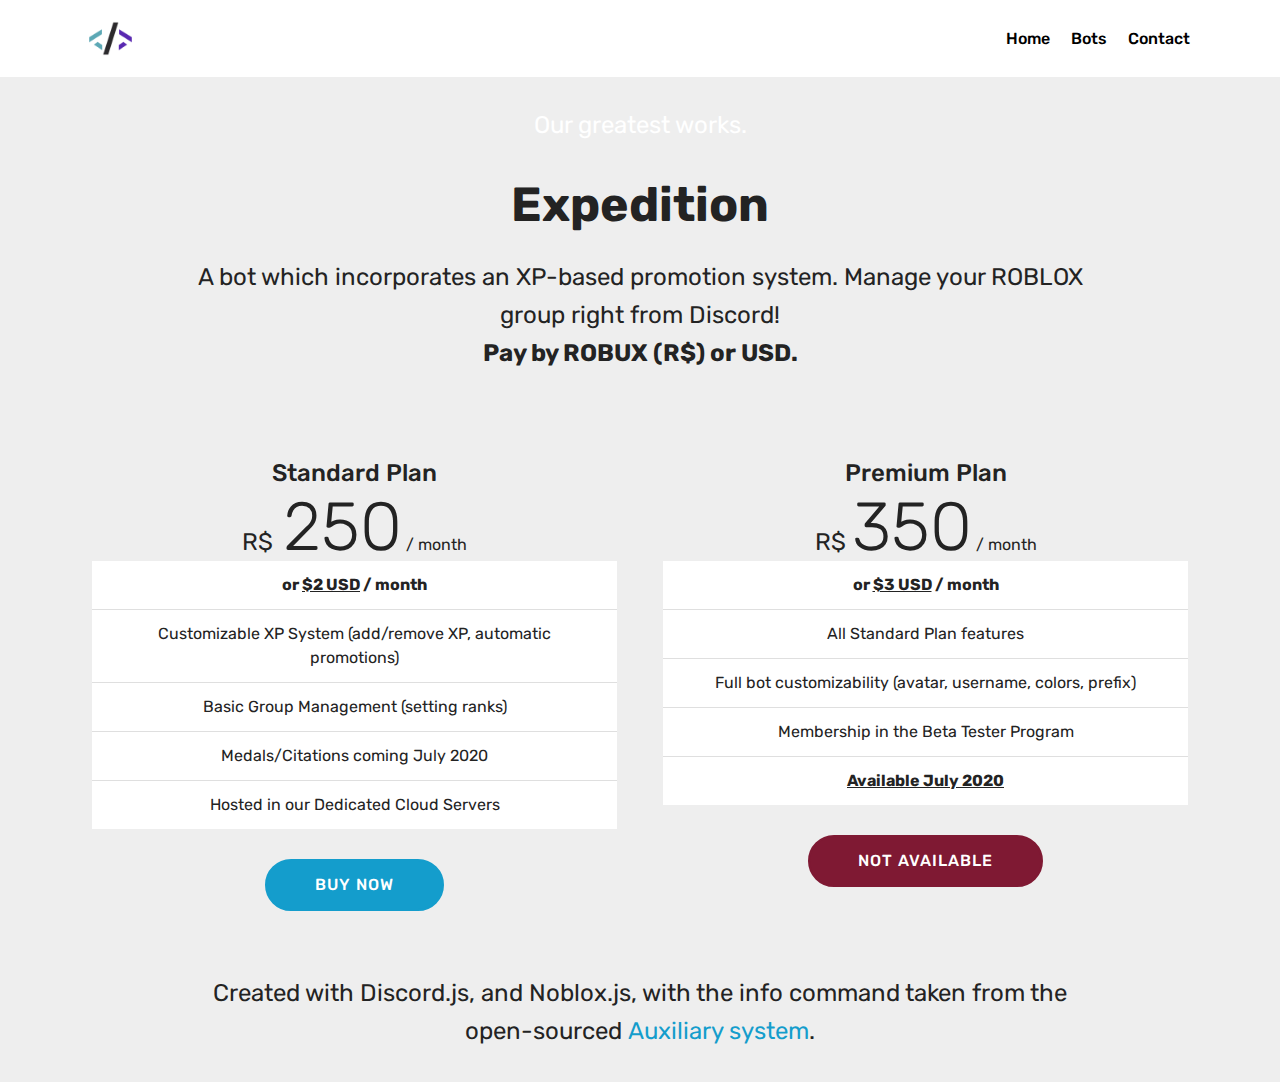
<file: page2.html>
<!DOCTYPE html>
<html  >
<head>
  <!-- Site made with Mobirise Website Builder v4.12.3, https://mobirise.com -->
  <meta charset="UTF-8">
  <meta http-equiv="X-UA-Compatible" content="IE=edge">
  <meta name="generator" content="Mobirise v4.12.3, mobirise.com">
  <meta name="viewport" content="width=device-width, initial-scale=1, minimum-scale=1">
  <link rel="shortcut icon" href="assets/images/404cloud.png" type="image/x-icon">
  <meta name="description" content="">
  
  
  <title>Bots</title>
  <link rel="stylesheet" href="assets/web/assets/mobirise-icons/mobirise-icons.css">
  <link rel="stylesheet" href="assets/bootstrap/css/bootstrap.min.css">
  <link rel="stylesheet" href="assets/bootstrap/css/bootstrap-grid.min.css">
  <link rel="stylesheet" href="assets/bootstrap/css/bootstrap-reboot.min.css">
  <link rel="stylesheet" href="assets/tether/tether.min.css">
  <link rel="stylesheet" href="assets/dropdown/css/style.css">
  <link rel="stylesheet" href="assets/theme/css/style.css">
  <link rel="preload" as="style" href="assets/mobirise/css/mbr-additional.css"><link rel="stylesheet" href="assets/mobirise/css/mbr-additional.css" type="text/css">
  
  
  
</head>
<body>
  <section class="menu cid-s2bm28rHJT" once="menu" id="menu2-a">

    

    <nav class="navbar navbar-expand beta-menu navbar-dropdown align-items-center navbar-fixed-top navbar-toggleable-sm">
        <button class="navbar-toggler navbar-toggler-right" type="button" data-toggle="collapse" data-target="#navbarSupportedContent" aria-controls="navbarSupportedContent" aria-expanded="false" aria-label="Toggle navigation">
            <div class="hamburger">
                <span></span>
                <span></span>
                <span></span>
                <span></span>
            </div>
        </button>
        <div class="menu-logo">
            <div class="navbar-brand">
                <span class="navbar-logo">
                    
                        <a href="index.html"><img src="assets/images/404cloud.png" alt="Mobirise" title="" style="height: 3.8rem;"></a>
                    
                </span>
                
            </div>
        </div>
        <div class="collapse navbar-collapse" id="navbarSupportedContent">
            <ul class="navbar-nav nav-dropdown nav-right" data-app-modern-menu="true"><li class="nav-item">
                    <a class="nav-link link text-black display-4" href="index.html">
                        Home</a>
                </li>
                <li class="nav-item">
                    <a class="nav-link link text-black display-4" href="page2.html">Bots</a>
                </li><li class="nav-item"><a class="nav-link link text-black display-4" href="page3.html">Contact</a></li></ul>
            
        </div>
    </nav>
</section>

<section class="engine"><a href="https://mobirise.info/c">web builder</a></section><section class="header1 cid-s2blS50EtZ" id="header1-6">

    

    

    <div class="container">
        <div class="row justify-content-md-center">
            <div class="mbr-white col-md-10">
                <h1 class="mbr-section-title align-center mbr-bold pb-3 mbr-fonts-style display-1">
                    OUR BOTS</h1>
                
                <p class="mbr-text align-center pb-3 mbr-fonts-style display-5">Our greatest works.</p>
                
            </div>
        </div>
    </div>

</section>

<section class="header1 cid-s2blS5Kjx4" id="header16-7">

    

    

    <div class="container">
        <div class="row justify-content-md-center">
            <div class="col-md-10 align-center">
                <h1 class="mbr-section-title mbr-bold pb-3 mbr-fonts-style display-2">
                    Expedition</h1>
                
                <p class="mbr-text pb-3 mbr-fonts-style display-5">A bot which incorporates an XP-based promotion system. Manage your ROBLOX group right from Discord!<br><strong>Pay by ROBUX (R$) or USD.</strong></p>
                
            </div>
        </div>
    </div>

</section>

<section class="pricing-table2 cid-s2blS6vAl9" id="pricing-tables2-8">

    

    

    <div class="container">
        <div class="media-container-row">

            <div class="plan col-12 mx-2 my-2 justify-content-center favorite col-lg-6">
                <div class="plan-header text-center pt-5">
                    <h3 class="plan-title mbr-fonts-style display-5">Standard Plan</h3>
                    <div class="plan-price">
                        <span class="price-value mbr-fonts-style display-5">R$&nbsp;</span>
                        <span class="price-figure mbr-fonts-style display-1">250</span>
                        <small class="price-term mbr-fonts-style display-7">/ month</small>
                    </div>
                </div>
                <div class="plan-body">
                    <div class="plan-list align-center">
                        <ul class="list-group list-group-flush mbr-fonts-style display-7">
                            <li class="list-group-item"><strong>or <u>$2 USD</u>&nbsp;/ month</strong></li><li class="list-group-item"><span style="background-color: transparent; font-size: 1rem;">Customizable XP System (add/remove XP, automatic promotions)</span></li><li class="list-group-item">Basic Group Management (setting ranks)</li><li class="list-group-item">Medals/Citations coming July 2020</li><li class="list-group-item">Hosted in our Dedicated Cloud Servers</li>
                        </ul>
                    </div>
                    <div class="mbr-section-btn text-center py-4 pb-5"><a href="page3.html" class="btn btn-primary display-4">BUY NOW</a></div>
                </div>
            </div>

            <div class="plan col-12 mx-2 my-2 justify-content-center col-lg-6">
                <div class="plan-header text-center pt-5">
                    <h3 class="plan-title mbr-fonts-style display-5">
                        Premium Plan</h3>
                    <div class="plan-price">
                        <span class="price-value mbr-fonts-style display-5">R$
                        </span>
                        <span class="price-figure mbr-fonts-style display-1">350</span>
                        <small class="price-term mbr-fonts-style display-7">/ month</small>
                    </div>
                </div>
                <div class="plan-body">
                    <div class="plan-list align-center">
                        <ul class="list-group list-group-flush mbr-fonts-style display-7">
                            <li class="list-group-item"><strong>or </strong><strong><u>$3 USD</u>&nbsp;/ month</strong></li>
                            <li class="list-group-item">All Standard Plan features</li><li class="list-group-item">Full bot customizability (avatar, username, colors, prefix)</li><li class="list-group-item">Membership in the Beta Tester Program</li><li class="list-group-item"><strong><u>Available July 2020</u></strong></li>
                        </ul>
                    </div>
                    <div class="mbr-section-btn text-center py-4 pb-5"><a href="page2.html" class="btn btn-secondary display-4">NOT AVAILABLE</a></div>
                </div>
            </div>

            

            

        </div>
    </div>
</section>

<section class="header1 cid-s2bnqPD7MR" id="header16-d">

    

    

    <div class="container">
        <div class="row justify-content-md-center">
            <div class="col-md-10 align-center">
                
                
                <p class="mbr-text pb-3 mbr-fonts-style display-5">
                    Created with Discord.js, and Noblox.js, with the info command taken from the open-sourced&nbsp;<a href="https://github.com/Nishi7409/Auxiliary" target="_blank">Auxiliary system</a>.</p>
                
            </div>
        </div>
    </div>

</section>


  <script src="assets/web/assets/jquery/jquery.min.js"></script>
  <script src="assets/popper/popper.min.js"></script>
  <script src="assets/bootstrap/js/bootstrap.min.js"></script>
  <script src="assets/tether/tether.min.js"></script>
  <script src="assets/smoothscroll/smooth-scroll.js"></script>
  <script src="assets/dropdown/js/nav-dropdown.js"></script>
  <script src="assets/dropdown/js/navbar-dropdown.js"></script>
  <script src="assets/touchswipe/jquery.touch-swipe.min.js"></script>
  <script src="assets/theme/js/script.js"></script>
  
  
</body>
</html>
</file>
<file: assets/web/assets/mobirise-icons/mobirise-icons.css>
@font-face {
  font-family: 'MobiriseIcons';
  src:  url('mobirise-icons.eot?spat4u');
  src:  url('mobirise-icons.eot?spat4u#iefix') format('embedded-opentype'),
    url('mobirise-icons.ttf?spat4u') format('truetype'),
    url('mobirise-icons.woff?spat4u') format('woff'),
    url('mobirise-icons.svg?spat4u#MobiriseIcons') format('svg');
  font-weight: normal;
  font-style: normal;
  font-display: swap;
}

[class^="mbri-"], [class*=" mbri-"] {
  /* use !important to prevent issues with browser extensions that change fonts */
  font-family: MobiriseIcons !important;
  speak: none;
  font-style: normal;
  font-weight: normal;
  font-variant: normal;
  text-transform: none;
  line-height: 1;

  /* Better Font Rendering =========== */
  -webkit-font-smoothing: antialiased;
  -moz-osx-font-smoothing: grayscale;
}

.mbri-add-submenu:before {
  content: "\e900";
}
.mbri-alert:before {
  content: "\e901";
}
.mbri-align-center:before {
  content: "\e902";
}
.mbri-align-justify:before {
  content: "\e903";
}
.mbri-align-left:before {
  content: "\e904";
}
.mbri-align-right:before {
  content: "\e905";
}
.mbri-android:before {
  content: "\e906";
}
.mbri-apple:before {
  content: "\e907";
}
.mbri-arrow-down:before {
  content: "\e908";
}
.mbri-arrow-next:before {
  content: "\e909";
}
.mbri-arrow-prev:before {
  content: "\e90a";
}
.mbri-arrow-up:before {
  content: "\e90b";
}
.mbri-bold:before {
  content: "\e90c";
}
.mbri-bookmark:before {
  content: "\e90d";
}
.mbri-bootstrap:before {
  content: "\e90e";
}
.mbri-briefcase:before {
  content: "\e90f";
}
.mbri-browse:before {
  content: "\e910";
}
.mbri-bulleted-list:before {
  content: "\e911";
}
.mbri-calendar:before {
  content: "\e912";
}
.mbri-camera:before {
  content: "\e913";
}
.mbri-cart-add:before {
  content: "\e914";
}
.mbri-cart-full:before {
  content: "\e915";
}
.mbri-cash:before {
  content: "\e916";
}
.mbri-change-style:before {
  content: "\e917";
}
.mbri-chat:before {
  content: "\e918";
}
.mbri-clock:before {
  content: "\e919";
}
.mbri-close:before {
  content: "\e91a";
}
.mbri-cloud:before {
  content: "\e91b";
}
.mbri-code:before {
  content: "\e91c";
}
.mbri-contact-form:before {
  content: "\e91d";
}
.mbri-credit-card:before {
  content: "\e91e";
}
.mbri-cursor-click:before {
  content: "\e91f";
}
.mbri-cust-feedback:before {
  content: "\e920";
}
.mbri-database:before {
  content: "\e921";
}
.mbri-delivery:before {
  content: "\e922";
}
.mbri-desktop:before {
  content: "\e923";
}
.mbri-devices:before {
  content: "\e924";
}
.mbri-down:before {
  content: "\e925";
}
.mbri-download:before {
  content: "\e989";
}
.mbri-drag-n-drop:before {
  content: "\e927";
}
.mbri-drag-n-drop2:before {
  content: "\e928";
}
.mbri-edit:before {
  content: "\e929";
}
.mbri-edit2:before {
  content: "\e92a";
}
.mbri-error:before {
  content: "\e92b";
}
.mbri-extension:before {
  content: "\e92c";
}
.mbri-features:before {
  content: "\e92d";
}
.mbri-file:before {
  content: "\e92e";
}
.mbri-flag:before {
  content: "\e92f";
}
.mbri-folder:before {
  content: "\e930";
}
.mbri-gift:before {
  content: "\e931";
}
.mbri-github:before {
  content: "\e932";
}
.mbri-globe:before {
  content: "\e933";
}
.mbri-globe-2:before {
  content: "\e934";
}
.mbri-growing-chart:before {
  content: "\e935";
}
.mbri-hearth:before {
  content: "\e936";
}
.mbri-help:before {
  content: "\e937";
}
.mbri-home:before {
  content: "\e938";
}
.mbri-hot-cup:before {
  content: "\e939";
}
.mbri-idea:before {
  content: "\e93a";
}
.mbri-image-gallery:before {
  content: "\e93b";
}
.mbri-image-slider:before {
  content: "\e93c";
}
.mbri-info:before {
  content: "\e93d";
}
.mbri-italic:before {
  content: "\e93e";
}
.mbri-key:before {
  content: "\e93f";
}
.mbri-laptop:before {
  content: "\e940";
}
.mbri-layers:before {
  content: "\e941";
}
.mbri-left-right:before {
  content: "\e942";
}
.mbri-left:before {
  content: "\e943";
}
.mbri-letter:before {
  content: "\e944";
}
.mbri-like:before {
  content: "\e945";
}
.mbri-link:before {
  content: "\e946";
}
.mbri-lock:before {
  content: "\e947";
}
.mbri-login:before {
  content: "\e948";
}
.mbri-logout:before {
  content: "\e949";
}
.mbri-magic-stick:before {
  content: "\e94a";
}
.mbri-map-pin:before {
  content: "\e94b";
}
.mbri-menu:before {
  content: "\e94c";
}
.mbri-mobile:before {
  content: "\e94d";
}
.mbri-mobile2:before {
  content: "\e94e";
}
.mbri-mobirise:before {
  content: "\e94f";
}
.mbri-more-horizontal:before {
  content: "\e950";
}
.mbri-more-vertical:before {
  content: "\e951";
}
.mbri-music:before {
  content: "\e952";
}
.mbri-new-file:before {
  content: "\e953";
}
.mbri-numbered-list:before {
  content: "\e954";
}
.mbri-opened-folder:before {
  content: "\e955";
}
.mbri-pages:before {
  content: "\e956";
}
.mbri-paper-plane:before {
  content: "\e957";
}
.mbri-paperclip:before {
  content: "\e958";
}
.mbri-photo:before {
  content: "\e959";
}
.mbri-photos:before {
  content: "\e95a";
}
.mbri-pin:before {
  content: "\e95b";
}
.mbri-play:before {
  content: "\e95c";
}
.mbri-plus:before {
  content: "\e95d";
}
.mbri-preview:before {
  content: "\e95e";
}
.mbri-print:before {
  content: "\e95f";
}
.mbri-protect:before {
  content: "\e960";
}
.mbri-question:before {
  content: "\e961";
}
.mbri-quote-left:before {
  content: "\e962";
}
.mbri-quote-right:before {
  content: "\e963";
}
.mbri-refresh:before {
  content: "\e964";
}
.mbri-responsive:before {
  content: "\e965";
}
.mbri-right:before {
  content: "\e966";
}
.mbri-rocket:before {
  content: "\e967";
}
.mbri-sad-face:before {
  content: "\e968";
}
.mbri-sale:before {
  content: "\e969";
}
.mbri-save:before {
  content: "\e96a";
}
.mbri-search:before {
  content: "\e96b";
}
.mbri-setting:before {
  content: "\e96c";
}
.mbri-setting2:before {
  content: "\e96d";
}
.mbri-setting3:before {
  content: "\e96e";
}
.mbri-share:before {
  content: "\e96f";
}
.mbri-shopping-bag:before {
  content: "\e970";
}
.mbri-shopping-basket:before {
  content: "\e971";
}
.mbri-shopping-cart:before {
  content: "\e972";
}
.mbri-sites:before {
  content: "\e973";
}
.mbri-smile-face:before {
  content: "\e974";
}
.mbri-speed:before {
  content: "\e975";
}
.mbri-star:before {
  content: "\e976";
}
.mbri-success:before {
  content: "\e977";
}
.mbri-sun:before {
  content: "\e978";
}
.mbri-sun2:before {
  content: "\e979";
}
.mbri-tablet:before {
  content: "\e97a";
}
.mbri-tablet-vertical:before {
  content: "\e97b";
}
.mbri-target:before {
  content: "\e97c";
}
.mbri-timer:before {
  content: "\e97d";
}
.mbri-to-ftp:before {
  content: "\e97e";
}
.mbri-to-local-drive:before {
  content: "\e97f";
}
.mbri-touch-swipe:before {
  content: "\e980";
}
.mbri-touch:before {
  content: "\e981";
}
.mbri-trash:before {
  content: "\e982";
}
.mbri-underline:before {
  content: "\e983";
}
.mbri-unlink:before {
  content: "\e984";
}
.mbri-unlock:before {
  content: "\e985";
}
.mbri-up-down:before {
  content: "\e986";
}
.mbri-up:before {
  content: "\e987";
}
.mbri-update:before {
  content: "\e988";
}
.mbri-upload:before {
 content: "\e926"; 
}
.mbri-user:before {
  content: "\e98a";
}
.mbri-user2:before {
  content: "\e98b";
}
.mbri-users:before {
  content: "\e98c";
}
.mbri-video:before {
  content: "\e98d";
}
.mbri-video-play:before {
  content: "\e98e";
}
.mbri-watch:before {
  content: "\e98f";
}
.mbri-website-theme:before {
  content: "\e990";
}
.mbri-wifi:before {
  content: "\e991";
}
.mbri-windows:before {
  content: "\e992";
}
.mbri-zoom-out:before {
  content: "\e993";
}
.mbri-redo:before {
  content: "\e994";
}
.mbri-undo:before {
  content: "\e995";
}
</file>
<file: assets/dropdown/css/style.css>
.navbar-dropdown {
  left: 0;
  padding: 0;
  position: absolute;
  right: 0;
  top: 0;
  transition: all 0.45s ease;
  z-index: 1030;
  background: #282828; }
  .navbar-dropdown .navbar-logo {
    margin-right: 0.8rem;
    transition: margin 0.3s ease-in-out;
    vertical-align: middle; }
    .navbar-dropdown .navbar-logo img {
      height: 3.125rem;
      transition: all 0.3s ease-in-out; }
    .navbar-dropdown .navbar-logo.mbr-iconfont {
      font-size: 3.125rem;
      line-height: 3.125rem; }
  .navbar-dropdown .navbar-caption {
    font-weight: 700;
    white-space: normal;
    vertical-align: -4px;
    line-height: 3.125rem !important; }
    .navbar-dropdown .navbar-caption, .navbar-dropdown .navbar-caption:hover {
      color: inherit;
      text-decoration: none; }
  .navbar-dropdown .mbr-iconfont + .navbar-caption {
    vertical-align: -1px; }
  .navbar-dropdown.navbar-fixed-top {
    position: fixed; }
  .navbar-dropdown .navbar-brand span {
    vertical-align: -4px; }
  .navbar-dropdown.bg-color.transparent {
    background: none; }
  .navbar-dropdown.navbar-short .navbar-brand {
    padding: 0.625rem 0; }
    .navbar-dropdown.navbar-short .navbar-brand span {
      vertical-align: -1px; }
  .navbar-dropdown.navbar-short .navbar-caption {
    line-height: 2.375rem !important;
    vertical-align: -2px; }
  .navbar-dropdown.navbar-short .navbar-logo {
    margin-right: 0.5rem; }
    .navbar-dropdown.navbar-short .navbar-logo img {
      height: 2.375rem; }
    .navbar-dropdown.navbar-short .navbar-logo.mbr-iconfont {
      font-size: 2.375rem;
      line-height: 2.375rem; }
  .navbar-dropdown.navbar-short .mbr-table-cell {
    height: 3.625rem; }
  .navbar-dropdown .navbar-close {
    left: 0.6875rem;
    position: fixed;
    top: 0.75rem;
    z-index: 1000; }
  .navbar-dropdown .hamburger-icon {
    content: "";
    display: inline-block;
    vertical-align: middle;
    width: 16px;
    -webkit-box-shadow: 0 -6px 0 1px #282828,0 0 0 1px #282828,0 6px 0 1px #282828;
    -moz-box-shadow: 0 -6px 0 1px #282828,0 0 0 1px #282828,0 6px 0 1px #282828;
    box-shadow: 0 -6px 0 1px #282828,0 0 0 1px #282828,0 6px 0 1px #282828; }

.dropdown-menu .dropdown-toggle[data-toggle="dropdown-submenu"]::after {
  border-bottom: 0.35em solid transparent;
  border-left: 0.35em solid;
  border-right: 0;
  border-top: 0.35em solid transparent;
  margin-left: 0.3rem; }

.dropdown-menu .dropdown-item:focus {
  outline: 0; }

.nav-dropdown {
  font-size: 0.75rem;
  font-weight: 500;
  height: auto !important; }
  .nav-dropdown .nav-btn {
    padding-left: 1rem; }
  .nav-dropdown .link {
    margin: .667em 1.667em;
    font-weight: 500;
    padding: 0;
    transition: color .2s ease-in-out; }
    .nav-dropdown .link.dropdown-toggle {
      margin-right: 2.583em; }
      .nav-dropdown .link.dropdown-toggle::after {
        margin-left: .25rem;
        border-top: 0.35em solid;
        border-right: 0.35em solid transparent;
        border-left: 0.35em solid transparent;
        border-bottom: 0; }
      .nav-dropdown .link.dropdown-toggle[aria-expanded="true"] {
        margin: 0;
        padding: 0.667em 3.263em  0.667em 1.667em; }
  .nav-dropdown .link::after,
  .nav-dropdown .dropdown-item::after {
    color: inherit; }
  .nav-dropdown .btn {
    font-size: 0.75rem;
    font-weight: 700;
    letter-spacing: 0;
    margin-bottom: 0;
    padding-left: 1.25rem;
    padding-right: 1.25rem; }
  .nav-dropdown .dropdown-menu {
    border-radius: 0;
    border: 0;
    left: 0;
    margin: 0;
    padding-bottom: 1.25rem;
    padding-top: 1.25rem;
    position: relative; }
  .nav-dropdown .dropdown-submenu {
    margin-left: 0.125rem;
    top: 0; }
  .nav-dropdown .dropdown-item {
    font-weight: 500;
    line-height: 2;
    padding: 0.3846em 4.615em 0.3846em 1.5385em;
    position: relative;
    transition: color .2s ease-in-out, background-color .2s ease-in-out; }
    .nav-dropdown .dropdown-item::after {
      margin-top: -0.3077em;
      position: absolute;
      right: 1.1538em;
      top: 50%; }
    .nav-dropdown .dropdown-item:focus, .nav-dropdown .dropdown-item:hover {
      background: none; }

@media (max-width: 767px) {
  .nav-dropdown.navbar-toggleable-sm {
    bottom: 0;
    display: none;
    left: 0;
    overflow-x: hidden;
    position: fixed;
    top: 0;
    transform: translateX(-100%);
    -ms-transform: translateX(-100%);
    -webkit-transform: translateX(-100%);
    width: 18.75rem;
    z-index: 999; } }
.nav-dropdown.navbar-toggleable-xl {
  bottom: 0;
  display: none;
  left: 0;
  overflow-x: hidden;
  position: fixed;
  top: 0;
  transform: translateX(-100%);
  -ms-transform: translateX(-100%);
  -webkit-transform: translateX(-100%);
  width: 18.75rem;
  z-index: 999; }

.nav-dropdown-sm {
  display: block !important;
  overflow-x: hidden;
  overflow: auto;
  padding-top: 3.875rem; }
  .nav-dropdown-sm::after {
    content: "";
    display: block;
    height: 3rem;
    width: 100%; }
  .nav-dropdown-sm.collapse.in ~ .navbar-close {
    display: block !important; }
  .nav-dropdown-sm.collapsing, .nav-dropdown-sm.collapse.in {
    transform: translateX(0);
    -ms-transform: translateX(0);
    -webkit-transform: translateX(0);
    transition: all 0.25s ease-out;
    -webkit-transition: all 0.25s ease-out;
    background: #282828; }
  .nav-dropdown-sm.collapsing[aria-expanded="false"] {
    transform: translateX(-100%);
    -ms-transform: translateX(-100%);
    -webkit-transform: translateX(-100%); }
  .nav-dropdown-sm .nav-item {
    display: block;
    margin-left: 0 !important;
    padding-left: 0; }
  .nav-dropdown-sm .link,
  .nav-dropdown-sm .dropdown-item {
    border-top: 1px dotted rgba(255, 255, 255, 0.1);
    font-size: 0.8125rem;
    line-height: 1.6;
    margin: 0 !important;
    padding: 0.875rem 2.4rem 0.875rem 1.5625rem !important;
    position: relative;
    white-space: normal; }
    .nav-dropdown-sm .link:focus, .nav-dropdown-sm .link:hover,
    .nav-dropdown-sm .dropdown-item:focus,
    .nav-dropdown-sm .dropdown-item:hover {
      background: rgba(0, 0, 0, 0.2) !important;
      color: #c0a375; }
  .nav-dropdown-sm .nav-btn {
    position: relative;
    padding: 1.5625rem 1.5625rem 0 1.5625rem; }
    .nav-dropdown-sm .nav-btn::before {
      border-top: 1px dotted rgba(255, 255, 255, 0.1);
      content: "";
      left: 0;
      position: absolute;
      top: 0;
      width: 100%; }
    .nav-dropdown-sm .nav-btn + .nav-btn {
      padding-top: 0.625rem; }
      .nav-dropdown-sm .nav-btn + .nav-btn::before {
        display: none; }
  .nav-dropdown-sm .btn {
    padding: 0.625rem 0; }
  .nav-dropdown-sm .dropdown-toggle[data-toggle="dropdown-submenu"]::after {
    margin-left: .25rem;
    border-top: 0.35em solid;
    border-right: 0.35em solid transparent;
    border-left: 0.35em solid transparent;
    border-bottom: 0; }
  .nav-dropdown-sm .dropdown-toggle[data-toggle="dropdown-submenu"][aria-expanded="true"]::after {
    border-top: 0;
    border-right: 0.35em solid transparent;
    border-left: 0.35em solid transparent;
    border-bottom: 0.35em solid; }
  .nav-dropdown-sm .dropdown-menu {
    margin: 0;
    padding: 0;
    position: relative;
    top: 0;
    left: 0;
    width: 100%;
    border: 0;
    float: none;
    border-radius: 0;
    background: none; }
  .nav-dropdown-sm .dropdown-submenu {
    left: 100%;
    margin-left: 0.125rem;
    margin-top: -1.25rem;
    top: 0; }

.navbar-toggleable-sm .nav-dropdown .dropdown-menu {
  position: absolute; }

.navbar-toggleable-sm .nav-dropdown .dropdown-submenu {
  left: 100%;
  margin-left: 0.125rem;
  margin-top: -1.25rem;
  top: 0; }

.navbar-toggleable-sm.opened .nav-dropdown .dropdown-menu {
  position: relative; }

.navbar-toggleable-sm.opened .nav-dropdown .dropdown-submenu {
  left: 0;
  margin-left: 00rem;
  margin-top: 0rem;
  top: 0; }

.is-builder .nav-dropdown.collapsing {
  transition: none !important; }

/*# sourceMappingURL=style.css.map */
</file>
<file: assets/theme/css/style.css>
@charset "UTF-8";
/*!
 * Mobirise v4 theme (https://mobirise.com/)
 * Copyright 2017 Mobirise
 */
section {
  background-color: #eeeeee;
}

body {
  font-style: normal;
  line-height: 1.5;
}

section,
.container,
.container-fluid {
  position: relative;
  word-wrap: break-word;
}

a.mbr-iconfont:hover {
  text-decoration: none;
}

.article .lead p,
.article .lead ul,
.article .lead ol,
.article .lead pre,
.article .lead blockquote {
  margin-bottom: 0;
}

ul,
ol,
pre,
blockquote {
  margin-bottom: 2.3125rem;
}

pre {
  background: #f4f4f4;
  padding: 10px 24px;
  white-space: pre-wrap;
}

.inactive {
  -webkit-user-select: none;
  -moz-user-select: none;
  -ms-user-select: none;
  user-select: none;
  pointer-events: none;
  -webkit-user-drag: none;
  user-drag: none;
}

.mbr-section__comments .row {
  justify-content: center;
  -webkit-justify-content: center;
}

a {
  font-style: normal;
  font-weight: 400;
  cursor: pointer;
}
a, a:hover {
  text-decoration: none;
}

figure {
  margin-bottom: 0;
}

body {
  color: #232323;
}

h1,
h2,
h3,
h4,
h5,
h6,
.h1,
.h2,
.h3,
.h4,
.h5,
.h6,
.display-1,
.display-2,
.display-3,
.display-4 {
  line-height: 1;
  word-break: break-word;
  word-wrap: break-word;
}

.mbr-section-title {
  font-style: normal;
  line-height: 1.2;
}

.mbr-section-subtitle {
  line-height: 1.3;
}

.mbr-text {
  font-style: normal;
  line-height: 1.6;
}

b,
strong {
  font-weight: bold;
}

blockquote {
  padding: 10px 0 10px 20px;
  position: relative;
  border-left: 2px solid;
  border-color: #ff3366;
}

input:-webkit-autofill, input:-webkit-autofill:hover, input:-webkit-autofill:focus, input:-webkit-autofill:active {
  transition-delay: 9999s;
  transition-property: background-color, color;
}

textarea[type=hidden] {
  display: none;
}

body {
  position: relative;
}

section {
  background-position: 50% 50%;
  background-repeat: no-repeat;
  background-size: cover;
}
section .mbr-background-video,
section .mbr-background-video-preview {
  position: absolute;
  bottom: 0;
  left: 0;
  right: 0;
  top: 0;
}

.hidden {
  visibility: hidden;
}

.mbr-z-index20 {
  z-index: 20;
}

/*! Base colors */
.mbr-white {
  color: #ffffff;
}

.mbr-black {
  color: #000000;
}

.mbr-bg-white {
  background-color: #ffffff;
}

.mbr-bg-black {
  background-color: #000000;
}

/*! Text-aligns */
.align-left {
  text-align: left;
}

.align-center {
  text-align: center;
}

.align-right {
  text-align: right;
}

@media (max-width: 767px) {
  .align-left,
.align-center,
.align-right,
.mbr-section-btn,
.mbr-section-title {
    text-align: center;
  }
}
/*! Font-weight  */
.mbr-light {
  font-weight: 300;
}

.mbr-regular {
  font-weight: 400;
}

.mbr-semibold {
  font-weight: 500;
}

.mbr-bold {
  font-weight: 700;
}

/*! Media  */
.media-size-item {
  -webkit-flex: 1 1 auto;
  -moz-flex: 1 1 auto;
  -ms-flex: 1 1 auto;
  -o-flex: 1 1 auto;
  flex: 1 1 auto;
}

.media-content {
  -webkit-flex-basis: 100%;
  flex-basis: 100%;
}

.media-container-row {
  display: -ms-flexbox;
  display: -webkit-flex;
  display: flex;
  -webkit-flex-direction: row;
  -ms-flex-direction: row;
  flex-direction: row;
  -webkit-flex-wrap: wrap;
  -ms-flex-wrap: wrap;
  flex-wrap: wrap;
  -webkit-justify-content: center;
  -ms-flex-pack: center;
  justify-content: center;
  -webkit-align-content: center;
  -ms-flex-line-pack: center;
  align-content: center;
  -webkit-align-items: start;
  -ms-flex-align: start;
  align-items: start;
}
.media-container-row .media-size-item {
  width: 400px;
}

.media-container-column {
  display: -ms-flexbox;
  display: -webkit-flex;
  display: flex;
  -webkit-flex-direction: column;
  -ms-flex-direction: column;
  flex-direction: column;
  -webkit-flex-wrap: wrap;
  -ms-flex-wrap: wrap;
  flex-wrap: wrap;
  -webkit-justify-content: center;
  -ms-flex-pack: center;
  justify-content: center;
  -webkit-align-content: center;
  -ms-flex-line-pack: center;
  align-content: center;
  -webkit-align-items: stretch;
  -ms-flex-align: stretch;
  align-items: stretch;
}
.media-container-column > * {
  width: 100%;
}

@media (min-width: 992px) {
  .media-container-row {
    -webkit-flex-wrap: nowrap;
    -ms-flex-wrap: nowrap;
    flex-wrap: nowrap;
  }
}
figure {
  overflow: hidden;
}

figure[mbr-media-size] {
  transition: width 0.1s;
}

.mbr-figure img,
.mbr-figure iframe {
  display: block;
  width: 100%;
}

.card {
  background-color: transparent;
  border: none;
}

.card-box {
  width: 100%;
}

.card-img {
  text-align: center;
  flex-shrink: 0;
  -webkit-flex-shrink: 0;
}

.media {
  max-width: 100%;
  margin: 0 auto;
}

.mbr-figure {
  -ms-flex-item-align: center;
  -ms-grid-row-align: center;
  -webkit-align-self: center;
  align-self: center;
}

.media-container > div {
  max-width: 100%;
}

.mbr-figure img,
.card-img img {
  width: 100%;
}

@media (max-width: 991px) {
  .media-size-item {
    width: auto !important;
  }

  .media {
    width: auto;
  }

  .mbr-figure {
    width: 100% !important;
  }
}
/*! Buttons */
.btn {
  font-weight: 500;
  border-width: 2px;
  font-style: normal;
  letter-spacing: 1px;
  margin: 0.4rem 0.8rem;
  white-space: normal;
  -webkit-transition: all 0.3s ease-in-out;
  -moz-transition: all 0.3s ease-in-out;
  transition: all 0.3s ease-in-out;
  display: inline-flex;
  align-items: center;
  justify-content: center;
  word-break: break-word;
  -webkit-align-items: center;
  -webkit-justify-content: center;
  display: -webkit-inline-flex;
}

.btn-sm {
  font-weight: 500;
  letter-spacing: 1px;
  -webkit-transition: all 0.3s ease-in-out;
  -moz-transition: all 0.3s ease-in-out;
  transition: all 0.3s ease-in-out;
}

.btn-md {
  font-weight: 500;
  letter-spacing: 1px;
  margin: 0.4rem 0.8rem !important;
  -webkit-transition: all 0.3s ease-in-out;
  -moz-transition: all 0.3s ease-in-out;
  transition: all 0.3s ease-in-out;
}

.btn-lg {
  font-weight: 500;
  letter-spacing: 1px;
  margin: 0.4rem 0.8rem !important;
  -webkit-transition: all 0.3s ease-in-out;
  -moz-transition: all 0.3s ease-in-out;
  transition: all 0.3s ease-in-out;
}

.mbr-section-btn {
  margin-left: -0.25rem;
  margin-right: -0.25rem;
  font-size: 0;
}

nav .mbr-section-btn {
  margin-left: 0rem;
  margin-right: 0rem;
}

.btn-form {
  border-radius: 0;
}
.btn-form:hover {
  cursor: pointer;
}

/*! Btn icon margin */
.btn .mbr-iconfont,
.btn.btn-sm .mbr-iconfont {
  cursor: pointer;
  margin-right: 0.5rem;
}

.btn.btn-md .mbr-iconfont,
.btn.btn-md .mbr-iconfont {
  margin-right: 0.8rem;
}

.mbr-regular {
  font-weight: 400;
}

.mbr-semibold {
  font-weight: 500;
}

.mbr-bold {
  font-weight: 700;
}

[type=submit] {
  -webkit-appearance: none;
}

/*! Full-screen */
.mbr-fullscreen .mbr-overlay {
  min-height: 100vh;
}

.mbr-fullscreen {
  display: flex;
  display: -webkit-flex;
  display: -moz-flex;
  display: -ms-flex;
  display: -o-flex;
  align-items: center;
  -webkit-align-items: center;
  min-height: 100vh;
  padding-top: 3rem;
  padding-bottom: 3rem;
}

/*! Map */
.map {
  height: 25rem;
  position: relative;
}
.map iframe {
  width: 100%;
  height: 100%;
}

.mbr-overlay {
  background-color: #000;
  bottom: 0;
  left: 0;
  opacity: 0.5;
  position: absolute;
  right: 0;
  top: 0;
  z-index: 0;
  pointer-events: none;
}

/* Form */
blockquote {
  font-style: italic;
  padding: 10px 0 10px 20px;
  font-size: 1.09rem;
  position: relative;
  border-width: 3px;
}

.form-control {
  background-color: #f5f5f5;
  box-shadow: none;
  color: #565656;
  line-height: 1.43;
  min-height: 3.5em;
  padding: 1.07em 0.5em;
}
.form-control, .form-control:focus {
  border: 1px solid #e8e8e8;
}
.form-active .form-control:invalid {
  border-color: red;
}

.form-control-label {
  position: relative;
  cursor: pointer;
  margin-bottom: 0.357em;
  padding: 0;
}

.alert {
  color: #ffffff;
  border-radius: 0;
  border: 0;
  font-size: 0.875rem;
  line-height: 1.5;
  margin-bottom: 1.875rem;
  padding: 1.25rem;
  position: relative;
}
.alert.alert-form::after {
  background-color: inherit;
  bottom: -7px;
  content: "";
  display: block;
  height: 14px;
  left: 50%;
  margin-left: -7px;
  position: absolute;
  transform: rotate(45deg);
  width: 14px;
  -webkit-transform: rotate(45deg);
}

.form-asterisk {
  font-family: initial;
  position: absolute;
  top: -2px;
  font-weight: normal;
}

/*! Scroll to top arrow */
#scrollToTop a i:before {
  content: "";
  position: absolute;
  height: 40%;
  top: 25%;
  background: #fff;
  width: 2px;
  left: calc(50% - 1px);
}
#scrollToTop a i:after {
  content: "";
  position: absolute;
  display: block;
  border-top: 2px solid #fff;
  border-right: 2px solid #fff;
  width: 40%;
  height: 40%;
  left: 30%;
  bottom: 30%;
  transform: rotate(135deg);
  -webkit-transform: rotate(135deg);
}

.mbr-arrow-up {
  bottom: 25px;
  right: 90px;
  position: fixed;
  text-align: right;
  z-index: 5000;
  color: #ffffff;
  font-size: 32px;
  transform: rotate(180deg);
  -webkit-transform: rotate(180deg);
}

.mbr-arrow-up a {
  background: rgba(0, 0, 0, 0.2);
  border-radius: 3px;
  color: #fff;
  display: inline-block;
  height: 60px;
  width: 60px;
  outline-style: none !important;
  position: relative;
  text-decoration: none;
  transition: all 0.3s ease-in-out;
  cursor: pointer;
  text-align: center;
}
.mbr-arrow-up a:hover {
  background-color: rgba(0, 0, 0, 0.4);
}
.mbr-arrow-up a i {
  line-height: 60px;
}

.mbr-arrow-up-icon {
  display: block;
  color: #fff;
}

.mbr-arrow-up-icon::before {
  content: "›";
  display: inline-block;
  font-family: serif;
  font-size: 32px;
  line-height: 1;
  font-style: normal;
  position: relative;
  top: 6px;
  left: -4px;
  -webkit-transform: rotate(-90deg);
  transform: rotate(-90deg);
}

/*! Arrow Down */
.mbr-arrow {
  position: absolute;
  bottom: 45px;
  left: 50%;
  width: 60px;
  height: 60px;
  cursor: pointer;
  background-color: rgba(80, 80, 80, 0.5);
  border-radius: 50%;
  -webkit-transform: translateX(-50%);
  transform: translateX(-50%);
}
.mbr-arrow > a {
  display: inline-block;
  text-decoration: none;
  outline-style: none;
  -webkit-animation: arrowdown 1.7s ease-in-out infinite;
  animation: arrowdown 1.7s ease-in-out infinite;
}
.mbr-arrow > a > i {
  position: absolute;
  top: -2px;
  left: 15px;
  font-size: 2rem;
}

@keyframes arrowdown {
  0% {
    transform: translateY(0px);
    -webkit-transform: translateY(0px);
  }
  50% {
    transform: translateY(-5px);
    -webkit-transform: translateY(-5px);
  }
  100% {
    transform: translateY(0px);
    -webkit-transform: translateY(0px);
  }
}
@-webkit-keyframes arrowdown {
  0% {
    transform: translateY(0px);
    -webkit-transform: translateY(0px);
  }
  50% {
    transform: translateY(-5px);
    -webkit-transform: translateY(-5px);
  }
  100% {
    transform: translateY(0px);
    -webkit-transform: translateY(0px);
  }
}
@media (max-width: 500px) {
  .mbr-arrow-up {
    left: 50%;
    right: auto;
    transform: translateX(-50%) rotate(180deg);
    -webkit-transform: translateX(-50%) rotate(180deg);
  }
}
/*Gradients animation*/
@keyframes gradient-animation {
  from {
    background-position: 0% 100%;
    animation-timing-function: ease-in-out;
  }
  to {
    background-position: 100% 0%;
    animation-timing-function: ease-in-out;
  }
}
@-webkit-keyframes gradient-animation {
  from {
    background-position: 0% 100%;
    animation-timing-function: ease-in-out;
  }
  to {
    background-position: 100% 0%;
    animation-timing-function: ease-in-out;
  }
}
.bg-gradient {
  background-size: 200% 200%;
  animation: gradient-animation 5s infinite alternate;
  -webkit-animation: gradient-animation 5s infinite alternate;
}

.menu .navbar-brand {
  display: -webkit-flex;
}
.menu .navbar-brand span {
  display: flex;
  display: -webkit-flex;
}
.menu .navbar-brand .navbar-caption-wrap {
  display: -webkit-flex;
}
.menu .navbar-brand .navbar-logo img {
  display: -webkit-flex;
}
@media (min-width: 768px) and (max-width: 1023px) {
  .menu .navbar-toggleable-sm .navbar-nav {
    display: -webkit-box;
    display: -webkit-flex;
    display: -ms-flexbox;
  }
}
@media (max-width: 1023px) {
  .menu .navbar-collapse {
    max-height: 93.5vh;
  }
  .menu .navbar-collapse.show {
    overflow: auto;
  }
}
@media (min-width: 1024px) {
  .menu .navbar-nav.nav-dropdown {
    display: -webkit-flex;
  }
  .menu .navbar-toggleable-sm .navbar-collapse {
    display: -webkit-flex !important;
  }
  .menu .collapsed .navbar-collapse {
    max-height: 93.5vh;
  }
  .menu .collapsed .navbar-collapse.show {
    overflow: auto;
  }
}
@media (max-width: 767px) {
  .menu .navbar-collapse {
    max-height: 80vh;
  }
}

/* Others*/
.note-check a[data-value=Rubik] {
  font-style: normal;
}

.mbr-arrow a {
  color: #ffffff;
}

@media (max-width: 767px) {
  .mbr-arrow {
    display: none;
  }
}
.navbar {
  display: -webkit-flex;
  -webkit-flex-wrap: wrap;
  -webkit-align-items: center;
  -webkit-justify-content: space-between;
}

.navbar-collapse {
  -webkit-flex-basis: 100%;
  -webkit-flex-grow: 1;
  -webkit-align-items: center;
}

.nav-dropdown .link {
  padding: 0.667em 1.667em !important;
  margin: 0 !important;
}

.nav {
  display: -webkit-flex;
  -webkit-flex-wrap: wrap;
}

.row {
  display: -webkit-flex;
  -webkit-flex-wrap: wrap;
}

.justify-content-center {
  -webkit-justify-content: center;
}

.form-inline {
  display: -webkit-flex;
  -webkit-flex-flow: row wrap;
  -webkit-align-items: center;
}

.card-wrapper {
  -webkit-flex: 1;
}

.carousel-control {
  z-index: 10;
  display: -webkit-flex;
  -webkit-align-items: center;
  -webkit-justify-content: center;
}

.carousel-controls {
  display: -webkit-flex;
}

.media {
  display: -webkit-flex;
}

.form-group:focus {
  outline: none;
}

.jq-selectbox__select {
  padding: 1.07em 0.5em;
  position: absolute;
  top: 0;
  left: 0;
  width: 100%;
}

.jq-selectbox__dropdown {
  position: absolute;
  top: 100%;
  left: 0 !important;
  width: 100% !important;
}

.jq-selectbox__trigger-arrow {
  transform: translateY(-50%);
}

.jq-selectbox li {
  padding: 1.07em 0.5em;
}

input[type=range] {
  padding-left: 0 !important;
  padding-right: 0 !important;
}

.modal-dialog,
.modal-content {
  height: 100%;
}

.modal-dialog .carousel-inner {
  height: calc(100vh - 1.75rem);
}
@media (max-width: 575px) {
  .modal-dialog .carousel-inner {
    height: calc(100vh - 1rem);
  }
}

.carousel-item {
  text-align: center;
}

.carousel-item img {
  margin: auto;
}

.navbar-toggler {
  -webkit-align-self: flex-start;
  -ms-flex-item-align: start;
  align-self: flex-start;
  padding: 0.25rem 0.75rem;
  font-size: 1.25rem;
  line-height: 1;
  background: transparent;
  border: 1px solid transparent;
  -webkit-border-radius: 0.25rem;
  border-radius: 0.25rem;
}

.navbar-toggler:focus,
.navbar-toggler:hover {
  text-decoration: none;
}

.navbar-toggler-icon {
  display: inline-block;
  width: 1.5em;
  height: 1.5em;
  vertical-align: middle;
  content: "";
  background: no-repeat center center;
  -webkit-background-size: 100% 100%;
  -o-background-size: 100% 100%;
  background-size: 100% 100%;
}

.navbar-toggler-left {
  position: absolute;
  left: 1rem;
}

.navbar-toggler-right {
  position: absolute;
  right: 1rem;
}

@media (max-width: 575px) {
  .navbar-toggleable .navbar-nav .dropdown-menu {
    position: static;
    float: none;
  }

  .navbar-toggleable > .container {
    padding-right: 0;
    padding-left: 0;
  }
}
@media (min-width: 576px) {
  .navbar-toggleable {
    -webkit-box-orient: horizontal;
    -webkit-box-direction: normal;
    -webkit-flex-direction: row;
    -ms-flex-direction: row;
    flex-direction: row;
    -webkit-flex-wrap: nowrap;
    -ms-flex-wrap: nowrap;
    flex-wrap: nowrap;
    -webkit-box-align: center;
    -webkit-align-items: center;
    -ms-flex-align: center;
    align-items: center;
  }

  .navbar-toggleable .navbar-nav {
    -webkit-box-orient: horizontal;
    -webkit-box-direction: normal;
    -webkit-flex-direction: row;
    -ms-flex-direction: row;
    flex-direction: row;
  }

  .navbar-toggleable .navbar-nav .nav-link {
    padding-right: 0.5rem;
    padding-left: 0.5rem;
  }

  .navbar-toggleable > .container {
    display: -webkit-box;
    display: -webkit-flex;
    display: -ms-flexbox;
    display: flex;
    -webkit-flex-wrap: nowrap;
    -ms-flex-wrap: nowrap;
    flex-wrap: nowrap;
    -webkit-box-align: center;
    -webkit-align-items: center;
    -ms-flex-align: center;
    align-items: center;
  }

  .navbar-toggleable .navbar-collapse {
    display: -webkit-box !important;
    display: -webkit-flex !important;
    display: -ms-flexbox !important;
    display: flex !important;
    width: 100%;
  }

  .navbar-toggleable .navbar-toggler {
    display: none;
  }
}
@media (max-width: 767px) {
  .navbar-toggleable-sm .navbar-nav .dropdown-menu {
    position: static;
    float: none;
  }

  .navbar-toggleable-sm > .container {
    padding-right: 0;
    padding-left: 0;
  }
}
@media (min-width: 768px) {
  .navbar-toggleable-sm {
    -webkit-box-orient: horizontal;
    -webkit-box-direction: normal;
    -webkit-flex-direction: row;
    -ms-flex-direction: row;
    flex-direction: row;
    -webkit-flex-wrap: nowrap;
    -ms-flex-wrap: nowrap;
    flex-wrap: nowrap;
    -webkit-box-align: center;
    -webkit-align-items: center;
    -ms-flex-align: center;
    align-items: center;
  }

  .navbar-toggleable-sm .navbar-nav {
    -webkit-box-orient: horizontal;
    -webkit-box-direction: normal;
    -webkit-flex-direction: row;
    -ms-flex-direction: row;
    flex-direction: row;
  }

  .navbar-toggleable-sm .navbar-nav .nav-link {
    padding-right: 0.5rem;
    padding-left: 0.5rem;
  }

  .navbar-toggleable-sm > .container {
    display: -webkit-box;
    display: -webkit-flex;
    display: -ms-flexbox;
    display: flex;
    -webkit-flex-wrap: nowrap;
    -ms-flex-wrap: nowrap;
    flex-wrap: nowrap;
    -webkit-box-align: center;
    -webkit-align-items: center;
    -ms-flex-align: center;
    align-items: center;
  }

  .navbar-toggleable-sm .navbar-collapse {
    display: none;
    width: 100%;
  }

  .navbar-toggleable-sm .navbar-toggler {
    display: none;
  }
}
@media (max-width: 1023px) {
  .navbar-toggleable-md .navbar-nav .dropdown-menu {
    position: static;
    float: none;
  }

  .navbar-toggleable-md > .container {
    padding-right: 0;
    padding-left: 0;
  }
}
@media (min-width: 1024px) {
  .navbar-toggleable-md {
    -webkit-box-orient: horizontal;
    -webkit-box-direction: normal;
    -webkit-flex-direction: row;
    -ms-flex-direction: row;
    flex-direction: row;
    -webkit-flex-wrap: nowrap;
    -ms-flex-wrap: nowrap;
    flex-wrap: nowrap;
    -webkit-box-align: center;
    -webkit-align-items: center;
    -ms-flex-align: center;
    align-items: center;
  }

  .navbar-toggleable-md .navbar-nav {
    -webkit-box-orient: horizontal;
    -webkit-box-direction: normal;
    -webkit-flex-direction: row;
    -ms-flex-direction: row;
    flex-direction: row;
  }

  .navbar-toggleable-md .navbar-nav .nav-link {
    padding-right: 0.5rem;
    padding-left: 0.5rem;
  }

  .navbar-toggleable-md > .container {
    display: -webkit-box;
    display: -webkit-flex;
    display: -ms-flexbox;
    display: flex;
    -webkit-flex-wrap: nowrap;
    -ms-flex-wrap: nowrap;
    flex-wrap: nowrap;
    -webkit-box-align: center;
    -webkit-align-items: center;
    -ms-flex-align: center;
    align-items: center;
  }

  .navbar-toggleable-md .navbar-collapse {
    display: -webkit-box !important;
    display: -webkit-flex !important;
    display: -ms-flexbox !important;
    display: flex !important;
    width: 100%;
  }

  .navbar-toggleable-md .navbar-toggler {
    display: none;
  }
}
@media (max-width: 1199px) {
  .navbar-toggleable-lg .navbar-nav .dropdown-menu {
    position: static;
    float: none;
  }

  .navbar-toggleable-lg > .container {
    padding-right: 0;
    padding-left: 0;
  }
}
@media (min-width: 1200px) {
  .navbar-toggleable-lg {
    -webkit-box-orient: horizontal;
    -webkit-box-direction: normal;
    -webkit-flex-direction: row;
    -ms-flex-direction: row;
    flex-direction: row;
    -webkit-flex-wrap: nowrap;
    -ms-flex-wrap: nowrap;
    flex-wrap: nowrap;
    -webkit-box-align: center;
    -webkit-align-items: center;
    -ms-flex-align: center;
    align-items: center;
  }

  .navbar-toggleable-lg .navbar-nav {
    -webkit-box-orient: horizontal;
    -webkit-box-direction: normal;
    -webkit-flex-direction: row;
    -ms-flex-direction: row;
    flex-direction: row;
  }

  .navbar-toggleable-lg .navbar-nav .nav-link {
    padding-right: 0.5rem;
    padding-left: 0.5rem;
  }

  .navbar-toggleable-lg > .container {
    display: -webkit-box;
    display: -webkit-flex;
    display: -ms-flexbox;
    display: flex;
    -webkit-flex-wrap: nowrap;
    -ms-flex-wrap: nowrap;
    flex-wrap: nowrap;
    -webkit-box-align: center;
    -webkit-align-items: center;
    -ms-flex-align: center;
    align-items: center;
  }

  .navbar-toggleable-lg .navbar-collapse {
    display: -webkit-box !important;
    display: -webkit-flex !important;
    display: -ms-flexbox !important;
    display: flex !important;
    width: 100%;
  }

  .navbar-toggleable-lg .navbar-toggler {
    display: none;
  }
}
.navbar-toggleable-xl {
  -webkit-box-orient: horizontal;
  -webkit-box-direction: normal;
  -webkit-flex-direction: row;
  -ms-flex-direction: row;
  flex-direction: row;
  -webkit-flex-wrap: nowrap;
  -ms-flex-wrap: nowrap;
  flex-wrap: nowrap;
  -webkit-box-align: center;
  -webkit-align-items: center;
  -ms-flex-align: center;
  align-items: center;
}

.navbar-toggleable-xl .navbar-nav .dropdown-menu {
  position: static;
  float: none;
}

.navbar-toggleable-xl > .container {
  padding-right: 0;
  padding-left: 0;
}

.navbar-toggleable-xl .navbar-nav {
  -webkit-box-orient: horizontal;
  -webkit-box-direction: normal;
  -webkit-flex-direction: row;
  -ms-flex-direction: row;
  flex-direction: row;
}

.navbar-toggleable-xl .navbar-nav .nav-link {
  padding-right: 0.5rem;
  padding-left: 0.5rem;
}

.navbar-toggleable-xl > .container {
  display: -webkit-box;
  display: -webkit-flex;
  display: -ms-flexbox;
  display: flex;
  -webkit-flex-wrap: nowrap;
  -ms-flex-wrap: nowrap;
  flex-wrap: nowrap;
  -webkit-box-align: center;
  -webkit-align-items: center;
  -ms-flex-align: center;
  align-items: center;
}

.navbar-toggleable-xl .navbar-collapse {
  display: -webkit-box !important;
  display: -webkit-flex !important;
  display: -ms-flexbox !important;
  display: flex !important;
  width: 100%;
}

.navbar-toggleable-xl .navbar-toggler {
  display: none;
}

.card-img {
  width: auto;
}

.menu .navbar.collapsed:not(.beta-menu) {
  flex-direction: column;
  -webkit-flex-direction: column;
}

.carousel-item.active,
.carousel-item-next,
.carousel-item-prev {
  display: -webkit-box;
  display: -webkit-flex;
  display: -ms-flexbox;
  display: flex;
}

.note-air-layout .dropup .dropdown-menu,
.note-air-layout .navbar-fixed-bottom .dropdown .dropdown-menu {
  bottom: initial !important;
}

html,
body {
  height: auto;
  min-height: 100vh;
}

.dropup .dropdown-toggle::after {
  display: none;
}.engine {
	position: absolute;
	text-indent: -2400px;
	text-align: center;
	padding: 0;
	top: 0;
	left: -2400px;
}
</file>
<file: assets/mobirise/css/mbr-additional.css>
@import url(https://fonts.googleapis.com/css?family=Rubik:300,300i,400,400i,500,500i,700,700i,900,900i&display=swap);





body {
  font-family: Rubik;
}
.display-1 {
  font-family: 'Rubik', sans-serif;
  font-size: 4.25rem;
  font-display: swap;
}
.display-1 > .mbr-iconfont {
  font-size: 6.8rem;
}
.display-2 {
  font-family: 'Rubik', sans-serif;
  font-size: 3rem;
  font-display: swap;
}
.display-2 > .mbr-iconfont {
  font-size: 4.8rem;
}
.display-4 {
  font-family: 'Rubik', sans-serif;
  font-size: 1rem;
  font-display: swap;
}
.display-4 > .mbr-iconfont {
  font-size: 1.6rem;
}
.display-5 {
  font-family: 'Rubik', sans-serif;
  font-size: 1.5rem;
  font-display: swap;
}
.display-5 > .mbr-iconfont {
  font-size: 2.4rem;
}
.display-7 {
  font-family: 'Rubik', sans-serif;
  font-size: 1rem;
  font-display: swap;
}
.display-7 > .mbr-iconfont {
  font-size: 1.6rem;
}
/* ---- Fluid typography for mobile devices ---- */
/* 1.4 - font scale ratio ( bootstrap == 1.42857 ) */
/* 100vw - current viewport width */
/* (48 - 20)  48 == 48rem == 768px, 20 == 20rem == 320px(minimal supported viewport) */
/* 0.65 - min scale variable, may vary */
@media (max-width: 768px) {
  .display-1 {
    font-size: 3.4rem;
    font-size: calc( 2.1374999999999997rem + (4.25 - 2.1374999999999997) * ((100vw - 20rem) / (48 - 20)));
    line-height: calc( 1.4 * (2.1374999999999997rem + (4.25 - 2.1374999999999997) * ((100vw - 20rem) / (48 - 20))));
  }
  .display-2 {
    font-size: 2.4rem;
    font-size: calc( 1.7rem + (3 - 1.7) * ((100vw - 20rem) / (48 - 20)));
    line-height: calc( 1.4 * (1.7rem + (3 - 1.7) * ((100vw - 20rem) / (48 - 20))));
  }
  .display-4 {
    font-size: 0.8rem;
    font-size: calc( 1rem + (1 - 1) * ((100vw - 20rem) / (48 - 20)));
    line-height: calc( 1.4 * (1rem + (1 - 1) * ((100vw - 20rem) / (48 - 20))));
  }
  .display-5 {
    font-size: 1.2rem;
    font-size: calc( 1.175rem + (1.5 - 1.175) * ((100vw - 20rem) / (48 - 20)));
    line-height: calc( 1.4 * (1.175rem + (1.5 - 1.175) * ((100vw - 20rem) / (48 - 20))));
  }
}
/* Buttons */
.btn {
  padding: 1rem 3rem;
  border-radius: 3px;
}
.btn-sm {
  padding: 0.6rem 1.5rem;
  border-radius: 3px;
}
.btn-md {
  padding: 1rem 3rem;
  border-radius: 3px;
}
.btn-lg {
  padding: 1.2rem 3.2rem;
  border-radius: 3px;
}
.bg-primary {
  background-color: #149dcc !important;
}
.bg-success {
  background-color: #f7ed4a !important;
}
.bg-info {
  background-color: #82786e !important;
}
.bg-warning {
  background-color: #879a9f !important;
}
.bg-danger {
  background-color: #b1a374 !important;
}
.btn-primary,
.btn-primary:active {
  background-color: #149dcc !important;
  border-color: #149dcc !important;
  color: #ffffff !important;
}
.btn-primary:hover,
.btn-primary:focus,
.btn-primary.focus,
.btn-primary.active {
  color: #ffffff !important;
  background-color: #0d6786 !important;
  border-color: #0d6786 !important;
}
.btn-primary.disabled,
.btn-primary:disabled {
  color: #ffffff !important;
  background-color: #0d6786 !important;
  border-color: #0d6786 !important;
}
.btn-secondary,
.btn-secondary:active {
  background-color: #7f1933 !important;
  border-color: #7f1933 !important;
  color: #ffffff !important;
}
.btn-secondary:hover,
.btn-secondary:focus,
.btn-secondary.focus,
.btn-secondary.active {
  color: #ffffff !important;
  background-color: #3f0c19 !important;
  border-color: #3f0c19 !important;
}
.btn-secondary.disabled,
.btn-secondary:disabled {
  color: #ffffff !important;
  background-color: #3f0c19 !important;
  border-color: #3f0c19 !important;
}
.btn-info,
.btn-info:active {
  background-color: #82786e !important;
  border-color: #82786e !important;
  color: #ffffff !important;
}
.btn-info:hover,
.btn-info:focus,
.btn-info.focus,
.btn-info.active {
  color: #ffffff !important;
  background-color: #59524b !important;
  border-color: #59524b !important;
}
.btn-info.disabled,
.btn-info:disabled {
  color: #ffffff !important;
  background-color: #59524b !important;
  border-color: #59524b !important;
}
.btn-success,
.btn-success:active {
  background-color: #f7ed4a !important;
  border-color: #f7ed4a !important;
  color: #3f3c03 !important;
}
.btn-success:hover,
.btn-success:focus,
.btn-success.focus,
.btn-success.active {
  color: #3f3c03 !important;
  background-color: #eadd0a !important;
  border-color: #eadd0a !important;
}
.btn-success.disabled,
.btn-success:disabled {
  color: #3f3c03 !important;
  background-color: #eadd0a !important;
  border-color: #eadd0a !important;
}
.btn-warning,
.btn-warning:active {
  background-color: #879a9f !important;
  border-color: #879a9f !important;
  color: #ffffff !important;
}
.btn-warning:hover,
.btn-warning:focus,
.btn-warning.focus,
.btn-warning.active {
  color: #ffffff !important;
  background-color: #617479 !important;
  border-color: #617479 !important;
}
.btn-warning.disabled,
.btn-warning:disabled {
  color: #ffffff !important;
  background-color: #617479 !important;
  border-color: #617479 !important;
}
.btn-danger,
.btn-danger:active {
  background-color: #b1a374 !important;
  border-color: #b1a374 !important;
  color: #ffffff !important;
}
.btn-danger:hover,
.btn-danger:focus,
.btn-danger.focus,
.btn-danger.active {
  color: #ffffff !important;
  background-color: #8b7d4e !important;
  border-color: #8b7d4e !important;
}
.btn-danger.disabled,
.btn-danger:disabled {
  color: #ffffff !important;
  background-color: #8b7d4e !important;
  border-color: #8b7d4e !important;
}
.btn-white {
  color: #333333 !important;
}
.btn-white,
.btn-white:active {
  background-color: #ffffff !important;
  border-color: #ffffff !important;
  color: #808080 !important;
}
.btn-white:hover,
.btn-white:focus,
.btn-white.focus,
.btn-white.active {
  color: #808080 !important;
  background-color: #d9d9d9 !important;
  border-color: #d9d9d9 !important;
}
.btn-white.disabled,
.btn-white:disabled {
  color: #808080 !important;
  background-color: #d9d9d9 !important;
  border-color: #d9d9d9 !important;
}
.btn-black,
.btn-black:active {
  background-color: #333333 !important;
  border-color: #333333 !important;
  color: #ffffff !important;
}
.btn-black:hover,
.btn-black:focus,
.btn-black.focus,
.btn-black.active {
  color: #ffffff !important;
  background-color: #0d0d0d !important;
  border-color: #0d0d0d !important;
}
.btn-black.disabled,
.btn-black:disabled {
  color: #ffffff !important;
  background-color: #0d0d0d !important;
  border-color: #0d0d0d !important;
}
.btn-primary-outline,
.btn-primary-outline:active {
  background: none;
  border-color: #0b566f;
  color: #0b566f;
}
.btn-primary-outline:hover,
.btn-primary-outline:focus,
.btn-primary-outline.focus,
.btn-primary-outline.active {
  color: #ffffff;
  background-color: #149dcc;
  border-color: #149dcc;
}
.btn-primary-outline.disabled,
.btn-primary-outline:disabled {
  color: #ffffff !important;
  background-color: #149dcc !important;
  border-color: #149dcc !important;
}
.btn-secondary-outline,
.btn-secondary-outline:active {
  background: none;
  border-color: #2a0811;
  color: #2a0811;
}
.btn-secondary-outline:hover,
.btn-secondary-outline:focus,
.btn-secondary-outline.focus,
.btn-secondary-outline.active {
  color: #ffffff;
  background-color: #7f1933;
  border-color: #7f1933;
}
.btn-secondary-outline.disabled,
.btn-secondary-outline:disabled {
  color: #ffffff !important;
  background-color: #7f1933 !important;
  border-color: #7f1933 !important;
}
.btn-info-outline,
.btn-info-outline:active {
  background: none;
  border-color: #4b453f;
  color: #4b453f;
}
.btn-info-outline:hover,
.btn-info-outline:focus,
.btn-info-outline.focus,
.btn-info-outline.active {
  color: #ffffff;
  background-color: #82786e;
  border-color: #82786e;
}
.btn-info-outline.disabled,
.btn-info-outline:disabled {
  color: #ffffff !important;
  background-color: #82786e !important;
  border-color: #82786e !important;
}
.btn-success-outline,
.btn-success-outline:active {
  background: none;
  border-color: #d2c609;
  color: #d2c609;
}
.btn-success-outline:hover,
.btn-success-outline:focus,
.btn-success-outline.focus,
.btn-success-outline.active {
  color: #3f3c03;
  background-color: #f7ed4a;
  border-color: #f7ed4a;
}
.btn-success-outline.disabled,
.btn-success-outline:disabled {
  color: #3f3c03 !important;
  background-color: #f7ed4a !important;
  border-color: #f7ed4a !important;
}
.btn-warning-outline,
.btn-warning-outline:active {
  background: none;
  border-color: #55666b;
  color: #55666b;
}
.btn-warning-outline:hover,
.btn-warning-outline:focus,
.btn-warning-outline.focus,
.btn-warning-outline.active {
  color: #ffffff;
  background-color: #879a9f;
  border-color: #879a9f;
}
.btn-warning-outline.disabled,
.btn-warning-outline:disabled {
  color: #ffffff !important;
  background-color: #879a9f !important;
  border-color: #879a9f !important;
}
.btn-danger-outline,
.btn-danger-outline:active {
  background: none;
  border-color: #7a6e45;
  color: #7a6e45;
}
.btn-danger-outline:hover,
.btn-danger-outline:focus,
.btn-danger-outline.focus,
.btn-danger-outline.active {
  color: #ffffff;
  background-color: #b1a374;
  border-color: #b1a374;
}
.btn-danger-outline.disabled,
.btn-danger-outline:disabled {
  color: #ffffff !important;
  background-color: #b1a374 !important;
  border-color: #b1a374 !important;
}
.btn-black-outline,
.btn-black-outline:active {
  background: none;
  border-color: #000000;
  color: #000000;
}
.btn-black-outline:hover,
.btn-black-outline:focus,
.btn-black-outline.focus,
.btn-black-outline.active {
  color: #ffffff;
  background-color: #333333;
  border-color: #333333;
}
.btn-black-outline.disabled,
.btn-black-outline:disabled {
  color: #ffffff !important;
  background-color: #333333 !important;
  border-color: #333333 !important;
}
.btn-white-outline,
.btn-white-outline:active,
.btn-white-outline.active {
  background: none;
  border-color: #ffffff;
  color: #ffffff;
}
.btn-white-outline:hover,
.btn-white-outline:focus,
.btn-white-outline.focus {
  color: #333333;
  background-color: #ffffff;
  border-color: #ffffff;
}
.text-primary {
  color: #149dcc !important;
}
.text-secondary {
  color: #7f1933 !important;
}
.text-success {
  color: #f7ed4a !important;
}
.text-info {
  color: #82786e !important;
}
.text-warning {
  color: #879a9f !important;
}
.text-danger {
  color: #b1a374 !important;
}
.text-white {
  color: #ffffff !important;
}
.text-black {
  color: #000000 !important;
}
a.text-primary:hover,
a.text-primary:focus {
  color: #0b566f !important;
}
a.text-secondary:hover,
a.text-secondary:focus {
  color: #2a0811 !important;
}
a.text-success:hover,
a.text-success:focus {
  color: #d2c609 !important;
}
a.text-info:hover,
a.text-info:focus {
  color: #4b453f !important;
}
a.text-warning:hover,
a.text-warning:focus {
  color: #55666b !important;
}
a.text-danger:hover,
a.text-danger:focus {
  color: #7a6e45 !important;
}
a.text-white:hover,
a.text-white:focus {
  color: #b3b3b3 !important;
}
a.text-black:hover,
a.text-black:focus {
  color: #4d4d4d !important;
}
.alert-success {
  background-color: #70c770;
}
.alert-info {
  background-color: #82786e;
}
.alert-warning {
  background-color: #879a9f;
}
.alert-danger {
  background-color: #b1a374;
}
.mbr-section-btn a.btn:not(.btn-form) {
  border-radius: 100px;
}
.mbr-section-btn a.btn:not(.btn-form):hover,
.mbr-section-btn a.btn:not(.btn-form):focus {
  box-shadow: none !important;
}
.mbr-section-btn a.btn:not(.btn-form):hover,
.mbr-section-btn a.btn:not(.btn-form):focus {
  box-shadow: 0 10px 40px 0 rgba(0, 0, 0, 0.2) !important;
  -webkit-box-shadow: 0 10px 40px 0 rgba(0, 0, 0, 0.2) !important;
}
.mbr-gallery-filter li a {
  border-radius: 100px !important;
}
.mbr-gallery-filter li.active .btn {
  background-color: #149dcc;
  border-color: #149dcc;
  color: #ffffff;
}
.mbr-gallery-filter li.active .btn:focus {
  box-shadow: none;
}
.nav-tabs .nav-link {
  border-radius: 100px !important;
}
a,
a:hover {
  color: #149dcc;
}
.mbr-plan-header.bg-primary .mbr-plan-subtitle,
.mbr-plan-header.bg-primary .mbr-plan-price-desc {
  color: #b4e6f8;
}
.mbr-plan-header.bg-success .mbr-plan-subtitle,
.mbr-plan-header.bg-success .mbr-plan-price-desc {
  color: #ffffff;
}
.mbr-plan-header.bg-info .mbr-plan-subtitle,
.mbr-plan-header.bg-info .mbr-plan-price-desc {
  color: #beb8b2;
}
.mbr-plan-header.bg-warning .mbr-plan-subtitle,
.mbr-plan-header.bg-warning .mbr-plan-price-desc {
  color: #ced6d8;
}
.mbr-plan-header.bg-danger .mbr-plan-subtitle,
.mbr-plan-header.bg-danger .mbr-plan-price-desc {
  color: #dfd9c6;
}
/* Scroll to top button*/
.scrollToTop_wraper {
  display: none;
}
.form-control {
  font-family: 'Rubik', sans-serif;
  font-size: 1rem;
  font-display: swap;
}
.form-control > .mbr-iconfont {
  font-size: 1.6rem;
}
blockquote {
  border-color: #149dcc;
}
/* Forms */
.mbr-form .btn {
  margin: .4rem 0;
}
.mbr-form .input-group-btn a.btn {
  border-radius: 100px !important;
}
.mbr-form .input-group-btn a.btn:hover {
  box-shadow: 0 10px 40px 0 rgba(0, 0, 0, 0.2);
}
.mbr-form .input-group-btn button[type="submit"] {
  border-radius: 100px !important;
  padding: 1rem 3rem;
}
.mbr-form .input-group-btn button[type="submit"]:hover {
  box-shadow: 0 10px 40px 0 rgba(0, 0, 0, 0.2);
}
.form2 .form-control {
  border-top-left-radius: 100px;
  border-bottom-left-radius: 100px;
}
.form2 .input-group-btn a.btn {
  border-top-left-radius: 0 !important;
  border-bottom-left-radius: 0 !important;
}
.form2 .input-group-btn button[type="submit"] {
  border-top-left-radius: 0 !important;
  border-bottom-left-radius: 0 !important;
}
.form3 input[type="email"] {
  border-radius: 100px !important;
}
@media (max-width: 349px) {
  .form2 input[type="email"] {
    border-radius: 100px !important;
  }
  .form2 .input-group-btn a.btn {
    border-radius: 100px !important;
  }
  .form2 .input-group-btn button[type="submit"] {
    border-radius: 100px !important;
  }
}
@media (max-width: 767px) {
  .btn {
    font-size: .75rem !important;
  }
  .btn .mbr-iconfont {
    font-size: 1rem !important;
  }
}
/* Footer */
.mbr-footer-content li::before,
.mbr-footer .mbr-contacts li::before {
  background: #149dcc;
}
.mbr-footer-content li a:hover,
.mbr-footer .mbr-contacts li a:hover {
  color: #149dcc;
}
.footer3 input[type="email"],
.footer4 input[type="email"] {
  border-radius: 100px !important;
}
.footer3 .input-group-btn a.btn,
.footer4 .input-group-btn a.btn {
  border-radius: 100px !important;
}
.footer3 .input-group-btn button[type="submit"],
.footer4 .input-group-btn button[type="submit"] {
  border-radius: 100px !important;
}
/* Headers*/
.header13 .form-inline input[type="email"],
.header14 .form-inline input[type="email"] {
  border-radius: 100px;
}
.header13 .form-inline input[type="text"],
.header14 .form-inline input[type="text"] {
  border-radius: 100px;
}
.header13 .form-inline input[type="tel"],
.header14 .form-inline input[type="tel"] {
  border-radius: 100px;
}
.header13 .form-inline a.btn,
.header14 .form-inline a.btn {
  border-radius: 100px;
}
.header13 .form-inline button,
.header14 .form-inline button {
  border-radius: 100px !important;
}
@media screen and (-ms-high-contrast: active), (-ms-high-contrast: none) {
  .card-wrapper {
    flex: auto !important;
  }
}
.jq-selectbox li:hover,
.jq-selectbox li.selected {
  background-color: #149dcc;
  color: #ffffff;
}
.jq-selectbox .jq-selectbox__trigger-arrow,
.jq-number__spin.minus:after,
.jq-number__spin.plus:after {
  transition: 0.4s;
  border-top-color: currentColor;
  border-bottom-color: currentColor;
}
.jq-selectbox:hover .jq-selectbox__trigger-arrow,
.jq-number__spin.minus:hover:after,
.jq-number__spin.plus:hover:after {
  border-top-color: #149dcc;
  border-bottom-color: #149dcc;
}
.xdsoft_datetimepicker .xdsoft_calendar td.xdsoft_default,
.xdsoft_datetimepicker .xdsoft_calendar td.xdsoft_current,
.xdsoft_datetimepicker .xdsoft_timepicker .xdsoft_time_box > div > div.xdsoft_current {
  color: #ffffff !important;
  background-color: #149dcc !important;
  box-shadow: none !important;
}
.xdsoft_datetimepicker .xdsoft_calendar td:hover,
.xdsoft_datetimepicker .xdsoft_timepicker .xdsoft_time_box > div > div:hover {
  color: #ffffff !important;
  background: #7f1933 !important;
  box-shadow: none !important;
}
.lazy-bg {
  background-image: none !important;
}
.lazy-placeholder:not(section),
.lazy-none {
  display: block;
  position: relative;
  padding-bottom: 56.25%;
}
iframe.lazy-placeholder,
.lazy-placeholder:after {
  content: '';
  position: absolute;
  width: 100px;
  height: 100px;
  background: transparent no-repeat center;
  background-size: contain;
  top: 50%;
  left: 50%;
  transform: translateX(-50%) translateY(-50%);
  background-image: url("data:image/svg+xml;charset=UTF-8,%3csvg width='32' height='32' viewBox='0 0 64 64' xmlns='http://www.w3.org/2000/svg' stroke='%23149dcc' %3e%3cg fill='none' fill-rule='evenodd'%3e%3cg transform='translate(16 16)' stroke-width='2'%3e%3ccircle stroke-opacity='.5' cx='16' cy='16' r='16'/%3e%3cpath d='M32 16c0-9.94-8.06-16-16-16'%3e%3canimateTransform attributeName='transform' type='rotate' from='0 16 16' to='360 16 16' dur='1s' repeatCount='indefinite'/%3e%3c/path%3e%3c/g%3e%3c/g%3e%3c/svg%3e");
}
section.lazy-placeholder:after {
  opacity: 0.3;
}
.cid-s2bfOQ8kEs {
  background-image: url("../../../assets/images/mbr-1-1920x1280.jpg");
}
.cid-s2bfOQ8kEs h1 {
  color: #616161;
}
.cid-s2bfOQ8kEs h2,
.cid-s2bfOQ8kEs h3,
.cid-s2bfOQ8kEs p {
  color: #767676;
}
.cid-s2bfOQ8kEs .mbr-section-subtitle {
  font-style: italic;
}
.cid-s2bfOQ8kEs H1 {
  color: #ffffff;
}
.cid-s2bfOQ8kEs .mbr-text,
.cid-s2bfOQ8kEs .mbr-section-btn {
  color: #ffffff;
}
.cid-s2btUHjaRc {
  padding-top: 60px;
  padding-bottom: 30px;
  background-color: #073b4c;
}
.cid-s2btQCFBsb {
  padding-top: 45px;
  padding-bottom: 0px;
  background-color: #efefef;
}
.cid-s2btQCFBsb P {
  color: #767676;
}
.cid-s2bu2ZgGTt {
  padding-top: 30px;
  padding-bottom: 30px;
  background-color: #efefef;
}
.cid-s2bu2ZgGTt .list-group-item {
  padding: .75rem 3.25rem;
}
.cid-s2bu2ZgGTt .plan {
  word-break: break-word;
  position: relative;
  max-width: 300px;
  padding-right: 0;
  padding-left: 0;
  color: #767676;
}
.cid-s2bu2ZgGTt .plan .list-group-item {
  position: relative;
  -webkit-justify-content: center;
  justify-content: center;
  background-color: transparent;
  border: 0;
}
.cid-s2bu2ZgGTt .plan .list-group-item::after {
  position: absolute;
  bottom: 0;
  left: 20%;
  width: 60%;
  height: 2px;
  content: "";
  background-color: #eaeaea;
}
.cid-s2bu2ZgGTt .plan .list-group-item:last-child::after {
  display: none;
}
.cid-s2bu2ZgGTt .plan.favorite {
  background-color: #fff;
  box-shadow: 0 0 60px 0 rgba(0, 0, 0, 0.07);
}
.cid-s2bu2ZgGTt .plan-header {
  padding-left: 1rem;
  padding-right: 1rem;
}
.cid-s2bu2ZgGTt .price-figure {
  font-weight: 700;
  color: #232323;
}
.cid-s2bu2ZgGTt .price-value {
  font-weight: 700;
  vertical-align: top;
}
@media (max-width: 550px) {
  .cid-s2bu2ZgGTt .price-figure {
    font-size: 4.25rem;
  }
}
.cid-s2bu8QR4oC {
  padding-top: 0px;
  padding-bottom: 30px;
  background-color: #efefef;
}
.cid-s2bu8QR4oC P {
  color: #767676;
}
.cid-s2buhj6g0y {
  padding-top: 60px;
  padding-bottom: 30px;
  background-color: #073b4c;
}
.cid-s2bukTlVZD {
  padding-top: 45px;
  padding-bottom: 90px;
  background-color: #efefef;
}
.cid-s2bukTlVZD .title {
  padding-bottom: 2.5rem;
}
.cid-s2bukTlVZD .mbr-text {
  color: #767676;
  margin: 0;
  padding-top: 0.5rem;
}
.cid-s2bukTlVZD .iconfont-wrapper {
  display: flex;
  align-items: center;
  width: 2rem;
  height: 2rem;
  margin-right: 2rem;
}
.cid-s2bukTlVZD .iconfont-wrapper .amp-iconfont {
  font-size: 2rem;
}
.cid-s2bukTlVZD .wrapper {
  display: flex;
  padding: 1rem 0;
}
.cid-s2bukTlVZD .wrapper .b-info {
  width: 100%;
}
@media (max-width: 767px) {
  .cid-s2bukTlVZD .iconfont-wrapper {
    display: none;
  }
}
.cid-s2bryWpasW {
  padding-top: 90px;
  padding-bottom: 90px;
  background-color: #211863;
}
.cid-s2bryWpasW .carousel-control {
  background: #000;
}
.cid-s2bryWpasW .mbr-section-subtitle {
  color: #ffffff;
}
.cid-s2bryWpasW .carousel-item {
  -webkit-justify-content: center;
  justify-content: center;
}
.cid-s2bryWpasW .carousel-item .media-container-row {
  -webkit-flex-grow: 1;
  flex-grow: 1;
}
.cid-s2bryWpasW .carousel-item .wrap-img {
  text-align: center;
}
.cid-s2bryWpasW .carousel-item .wrap-img img {
  max-height: 150px;
  width: auto;
  max-width: 100%;
}
.cid-s2bryWpasW .carousel-controls {
  display: flex;
  -webkit-justify-content: center;
  justify-content: center;
}
.cid-s2bryWpasW .carousel-controls .carousel-control {
  background: #000;
  border-radius: 50%;
  position: static;
  width: 40px;
  height: 40px;
  margin-top: 2rem;
  border-width: 1px;
}
.cid-s2bryWpasW .carousel-controls .carousel-control.carousel-control-prev {
  left: auto;
  margin-right: 20px;
  margin-left: 0;
}
.cid-s2bryWpasW .carousel-controls .carousel-control.carousel-control-next {
  right: auto;
  margin-right: 0;
}
.cid-s2bryWpasW .carousel-controls .carousel-control .mbr-iconfont {
  font-size: 1rem;
}
.cid-s2bryWpasW .cloneditem-1,
.cid-s2bryWpasW .cloneditem-2,
.cid-s2bryWpasW .cloneditem-3,
.cid-s2bryWpasW .cloneditem-4,
.cid-s2bryWpasW .cloneditem-5 {
  display: none;
}
.cid-s2bryWpasW .col-lg-15 {
  -webkit-box-flex: 0;
  -ms-flex: 0 0 100%;
  -webkit-flex: 0 0 100%;
  flex: 0 0 100%;
  max-width: 100%;
  position: relative;
  min-height: 1px;
  padding-right: 10px;
  padding-left: 10px;
  width: 100%;
}
@media (min-width: 992px) {
  .cid-s2bryWpasW .col-lg-15 {
    -ms-flex: 0 0 20%;
    -webkit-flex: 0 0 20%;
    flex: 0 0 20%;
    max-width: 20%;
    width: 20%;
  }
  .cid-s2bryWpasW .carousel-inner.slides2 > .carousel-item.active.carousel-item-right,
  .cid-s2bryWpasW .carousel-inner.slides2 > .carousel-item.carousel-item-next {
    left: 0;
    -webkit-transform: translate3d(50%, 0, 0);
    transform: translate3d(50%, 0, 0);
  }
  .cid-s2bryWpasW .carousel-inner.slides2 > .carousel-item.active.carousel-item-left,
  .cid-s2bryWpasW .carousel-inner.slides2 > .carousel-item.carousel-item-prev {
    left: 0;
    -webkit-transform: translate3d(-50%, 0, 0);
    transform: translate3d(-50%, 0, 0);
  }
  .cid-s2bryWpasW .carousel-inner.slides2 > .carousel-item.carousel-item-left,
  .cid-s2bryWpasW .carousel-inner.slides2 > .carousel-item.carousel-item-prev.carousel-item-right,
  .cid-s2bryWpasW .carousel-inner.slides2 > .carousel-item.active {
    left: 0;
    -webkit-transform: translate3d(0, 0, 0);
    transform: translate3d(0, 0, 0);
  }
  .cid-s2bryWpasW .carousel-inner.slides2 .cloneditem-1,
  .cid-s2bryWpasW .carousel-inner.slides2 .cloneditem-2,
  .cid-s2bryWpasW .carousel-inner.slides2 .cloneditem-3 {
    display: block;
  }
  .cid-s2bryWpasW .carousel-inner.slides3 > .carousel-item.active.carousel-item-right,
  .cid-s2bryWpasW .carousel-inner.slides3 > .carousel-item.carousel-item-next {
    left: 0;
    -webkit-transform: translate3d(33.333333%, 0, 0);
    transform: translate3d(33.333333%, 0, 0);
  }
  .cid-s2bryWpasW .carousel-inner.slides3 > .carousel-item.active.carousel-item-left,
  .cid-s2bryWpasW .carousel-inner.slides3 > .carousel-item.carousel-item-prev {
    left: 0;
    -webkit-transform: translate3d(-33.333333%, 0, 0);
    transform: translate3d(-33.333333%, 0, 0);
  }
  .cid-s2bryWpasW .carousel-inner.slides3 > .carousel-item.carousel-item-left,
  .cid-s2bryWpasW .carousel-inner.slides3 > .carousel-item.carousel-item-prev.carousel-item-right,
  .cid-s2bryWpasW .carousel-inner.slides3 > .carousel-item.active {
    left: 0;
    -webkit-transform: translate3d(0, 0, 0);
    transform: translate3d(0, 0, 0);
  }
  .cid-s2bryWpasW .carousel-inner.slides3 .cloneditem-1,
  .cid-s2bryWpasW .carousel-inner.slides3 .cloneditem-2,
  .cid-s2bryWpasW .carousel-inner.slides3 .cloneditem-3 {
    display: block;
  }
  .cid-s2bryWpasW .carousel-inner.slides4 > .carousel-item.active.carousel-item-right,
  .cid-s2bryWpasW .carousel-inner.slides4 > .carousel-item.carousel-item-next {
    left: 0;
    -webkit-transform: translate3d(25%, 0, 0);
    transform: translate3d(25%, 0, 0);
  }
  .cid-s2bryWpasW .carousel-inner.slides4 > .carousel-item.active.carousel-item-left,
  .cid-s2bryWpasW .carousel-inner.slides4 > .carousel-item.carousel-item-prev {
    left: 0;
    -webkit-transform: translate3d(-25%, 0, 0);
    transform: translate3d(-25%, 0, 0);
  }
  .cid-s2bryWpasW .carousel-inner.slides4 > .carousel-item.carousel-item-left,
  .cid-s2bryWpasW .carousel-inner.slides4 > .carousel-item.carousel-item-prev.carousel-item-right,
  .cid-s2bryWpasW .carousel-inner.slides4 > .carousel-item.active {
    left: 0;
    -webkit-transform: translate3d(0, 0, 0);
    transform: translate3d(0, 0, 0);
  }
  .cid-s2bryWpasW .carousel-inner.slides4 .cloneditem-1,
  .cid-s2bryWpasW .carousel-inner.slides4 .cloneditem-2,
  .cid-s2bryWpasW .carousel-inner.slides4 .cloneditem-3 {
    display: block;
  }
  .cid-s2bryWpasW .carousel-inner.slides5 > .carousel-item.active.carousel-item-right,
  .cid-s2bryWpasW .carousel-inner.slides5 > .carousel-item.carousel-item-next {
    left: 0;
    -webkit-transform: translate3d(20%, 0, 0);
    transform: translate3d(20%, 0, 0);
  }
  .cid-s2bryWpasW .carousel-inner.slides5 > .carousel-item.active.carousel-item-left,
  .cid-s2bryWpasW .carousel-inner.slides5 > .carousel-item.carousel-item-prev {
    left: 0;
    -webkit-transform: translate3d(-20%, 0, 0);
    transform: translate3d(-20%, 0, 0);
  }
  .cid-s2bryWpasW .carousel-inner.slides5 > .carousel-item.carousel-item-left,
  .cid-s2bryWpasW .carousel-inner.slides5 > .carousel-item.carousel-item-prev.carousel-item-right,
  .cid-s2bryWpasW .carousel-inner.slides5 > .carousel-item.active {
    left: 0;
    -webkit-transform: translate3d(0, 0, 0);
    transform: translate3d(0, 0, 0);
  }
  .cid-s2bryWpasW .carousel-inner.slides5 .cloneditem-1,
  .cid-s2bryWpasW .carousel-inner.slides5 .cloneditem-2,
  .cid-s2bryWpasW .carousel-inner.slides5 .cloneditem-3,
  .cid-s2bryWpasW .carousel-inner.slides5 .cloneditem-4 {
    display: block;
  }
  .cid-s2bryWpasW .carousel-inner.slides6 > .carousel-item.active.carousel-item-right,
  .cid-s2bryWpasW .carousel-inner.slides6 > .carousel-item.carousel-item-next {
    left: 0;
    -webkit-transform: translate3d(16.666667%, 0, 0);
    transform: translate3d(16.666667%, 0, 0);
  }
  .cid-s2bryWpasW .carousel-inner.slides6 > .carousel-item.active.carousel-item-left,
  .cid-s2bryWpasW .carousel-inner.slides6 > .carousel-item.carousel-item-prev {
    left: 0;
    -webkit-transform: translate3d(-16.666667%, 0, 0);
    transform: translate3d(-16.666667%, 0, 0);
  }
  .cid-s2bryWpasW .carousel-inner.slides6 > .carousel-item.carousel-item-left,
  .cid-s2bryWpasW .carousel-inner.slides6 > .carousel-item.carousel-item-prev.carousel-item-right,
  .cid-s2bryWpasW .carousel-inner.slides6 > .carousel-item.active {
    left: 0;
    -webkit-transform: translate3d(0, 0, 0);
    transform: translate3d(0, 0, 0);
  }
  .cid-s2bryWpasW .carousel-inner.slides6 .cloneditem-1,
  .cid-s2bryWpasW .carousel-inner.slides6 .cloneditem-2,
  .cid-s2bryWpasW .carousel-inner.slides6 .cloneditem-3,
  .cid-s2bryWpasW .carousel-inner.slides6 .cloneditem-4,
  .cid-s2bryWpasW .carousel-inner.slides6 .cloneditem-5 {
    display: block;
  }
}
.cid-s2bryWpasW H2 {
  color: #ffffff;
}
.cid-s2bm28rHJT .navbar {
  background: #ffffff;
  transition: none;
  min-height: 77px;
  padding: .5rem 0;
}
.cid-s2bm28rHJT .navbar-dropdown.bg-color.transparent.opened {
  background: #ffffff;
}
.cid-s2bm28rHJT a {
  font-style: normal;
}
.cid-s2bm28rHJT .nav-item span {
  padding-right: 0.4em;
  line-height: 0.5em;
  vertical-align: text-bottom;
  position: relative;
  text-decoration: none;
}
.cid-s2bm28rHJT .nav-item a {
  display: -webkit-flex;
  align-items: center;
  justify-content: center;
  padding: 0.7rem 0 !important;
  margin: 0rem .65rem !important;
  -webkit-align-items: center;
  -webkit-justify-content: center;
}
.cid-s2bm28rHJT .nav-item:focus,
.cid-s2bm28rHJT .nav-link:focus {
  outline: none;
}
.cid-s2bm28rHJT .btn {
  padding: 0.4rem 1.5rem;
  display: -webkit-inline-flex;
  align-items: center;
  -webkit-align-items: center;
}
.cid-s2bm28rHJT .btn .mbr-iconfont {
  font-size: 1.6rem;
}
.cid-s2bm28rHJT .menu-logo {
  margin-right: auto;
}
.cid-s2bm28rHJT .menu-logo .navbar-brand {
  display: flex;
  margin-left: 5rem;
  padding: 0;
  transition: padding .2s;
  min-height: 3.8rem;
  -webkit-align-items: center;
  align-items: center;
}
.cid-s2bm28rHJT .menu-logo .navbar-brand .navbar-caption-wrap {
  display: flex;
  -webkit-align-items: center;
  align-items: center;
  word-break: break-word;
  min-width: 7rem;
  margin: .3rem 0;
}
.cid-s2bm28rHJT .menu-logo .navbar-brand .navbar-caption-wrap .navbar-caption {
  line-height: 1.2rem !important;
  padding-right: 2rem;
}
.cid-s2bm28rHJT .menu-logo .navbar-brand .navbar-logo {
  font-size: 4rem;
  transition: font-size 0.25s;
}
.cid-s2bm28rHJT .menu-logo .navbar-brand .navbar-logo img {
  display: flex;
}
.cid-s2bm28rHJT .menu-logo .navbar-brand .navbar-logo .mbr-iconfont {
  transition: font-size 0.25s;
}
.cid-s2bm28rHJT .menu-logo .navbar-brand .navbar-logo a {
  display: inline-flex;
}
.cid-s2bm28rHJT .navbar-toggleable-sm .navbar-collapse {
  justify-content: flex-end;
  -webkit-justify-content: flex-end;
  padding-right: 5rem;
  width: auto;
}
.cid-s2bm28rHJT .navbar-toggleable-sm .navbar-collapse .navbar-nav {
  flex-wrap: wrap;
  -webkit-flex-wrap: wrap;
  padding-left: 0;
}
.cid-s2bm28rHJT .navbar-toggleable-sm .navbar-collapse .navbar-nav .nav-item {
  -webkit-align-self: center;
  align-self: center;
}
.cid-s2bm28rHJT .navbar-toggleable-sm .navbar-collapse .navbar-buttons {
  padding-left: 0;
  padding-bottom: 0;
}
.cid-s2bm28rHJT .dropdown .dropdown-menu {
  background: #ffffff;
  visibility: hidden;
  display: block;
  position: absolute;
  min-width: 5rem;
  padding-top: 1.4rem;
  padding-bottom: 1.4rem;
  text-align: left;
}
.cid-s2bm28rHJT .dropdown .dropdown-menu .dropdown-item {
  width: auto;
  padding: 0.235em 1.5385em 0.235em 1.5385em !important;
}
.cid-s2bm28rHJT .dropdown .dropdown-menu .dropdown-item::after {
  right: 0.5rem;
}
.cid-s2bm28rHJT .dropdown .dropdown-menu .dropdown-submenu {
  margin: 0;
}
.cid-s2bm28rHJT .dropdown.open > .dropdown-menu {
  visibility: visible;
}
.cid-s2bm28rHJT .navbar-toggleable-sm.opened:after {
  position: absolute;
  width: 100vw;
  height: 100vh;
  content: '';
  background-color: rgba(0, 0, 0, 0.1);
  left: 0;
  bottom: 0;
  transform: translateY(100%);
  -webkit-transform: translateY(100%);
  z-index: 1000;
}
.cid-s2bm28rHJT .navbar.navbar-short {
  min-height: 60px;
  transition: all .2s;
}
.cid-s2bm28rHJT .navbar.navbar-short .navbar-toggler-right {
  top: 20px;
}
.cid-s2bm28rHJT .navbar.navbar-short .navbar-logo a {
  font-size: 2.5rem !important;
  line-height: 2.5rem;
  transition: font-size 0.25s;
}
.cid-s2bm28rHJT .navbar.navbar-short .navbar-logo a .mbr-iconfont {
  font-size: 2.5rem !important;
}
.cid-s2bm28rHJT .navbar.navbar-short .navbar-logo a img {
  height: 3rem !important;
}
.cid-s2bm28rHJT .navbar.navbar-short .navbar-brand {
  min-height: 3rem;
}
.cid-s2bm28rHJT button.navbar-toggler {
  width: 31px;
  height: 18px;
  cursor: pointer;
  transition: all .2s;
  top: 1.5rem;
  right: 1rem;
}
.cid-s2bm28rHJT button.navbar-toggler:focus {
  outline: none;
}
.cid-s2bm28rHJT button.navbar-toggler .hamburger span {
  position: absolute;
  right: 0;
  width: 30px;
  height: 2px;
  border-right: 5px;
  background-color: #333333;
}
.cid-s2bm28rHJT button.navbar-toggler .hamburger span:nth-child(1) {
  top: 0;
  transition: all .2s;
}
.cid-s2bm28rHJT button.navbar-toggler .hamburger span:nth-child(2) {
  top: 8px;
  transition: all .15s;
}
.cid-s2bm28rHJT button.navbar-toggler .hamburger span:nth-child(3) {
  top: 8px;
  transition: all .15s;
}
.cid-s2bm28rHJT button.navbar-toggler .hamburger span:nth-child(4) {
  top: 16px;
  transition: all .2s;
}
.cid-s2bm28rHJT nav.opened .hamburger span:nth-child(1) {
  top: 8px;
  width: 0;
  opacity: 0;
  right: 50%;
  transition: all .2s;
}
.cid-s2bm28rHJT nav.opened .hamburger span:nth-child(2) {
  -webkit-transform: rotate(45deg);
  transform: rotate(45deg);
  transition: all .25s;
}
.cid-s2bm28rHJT nav.opened .hamburger span:nth-child(3) {
  -webkit-transform: rotate(-45deg);
  transform: rotate(-45deg);
  transition: all .25s;
}
.cid-s2bm28rHJT nav.opened .hamburger span:nth-child(4) {
  top: 8px;
  width: 0;
  opacity: 0;
  right: 50%;
  transition: all .2s;
}
.cid-s2bm28rHJT .collapsed.navbar-expand {
  flex-direction: column;
  -webkit-flex-direction: column;
}
.cid-s2bm28rHJT .collapsed .btn {
  display: -webkit-flex;
}
.cid-s2bm28rHJT .collapsed .navbar-collapse {
  display: none !important;
  padding-right: 0 !important;
}
.cid-s2bm28rHJT .collapsed .navbar-collapse.collapsing,
.cid-s2bm28rHJT .collapsed .navbar-collapse.show {
  display: block !important;
}
.cid-s2bm28rHJT .collapsed .navbar-collapse.collapsing .navbar-nav,
.cid-s2bm28rHJT .collapsed .navbar-collapse.show .navbar-nav {
  display: block;
  text-align: center;
}
.cid-s2bm28rHJT .collapsed .navbar-collapse.collapsing .navbar-nav .nav-item,
.cid-s2bm28rHJT .collapsed .navbar-collapse.show .navbar-nav .nav-item {
  clear: both;
}
.cid-s2bm28rHJT .collapsed .navbar-collapse.collapsing .navbar-nav .nav-item:last-child,
.cid-s2bm28rHJT .collapsed .navbar-collapse.show .navbar-nav .nav-item:last-child {
  margin-bottom: 1rem;
}
.cid-s2bm28rHJT .collapsed .navbar-collapse.collapsing .navbar-buttons,
.cid-s2bm28rHJT .collapsed .navbar-collapse.show .navbar-buttons {
  text-align: center;
}
.cid-s2bm28rHJT .collapsed .navbar-collapse.collapsing .navbar-buttons:last-child,
.cid-s2bm28rHJT .collapsed .navbar-collapse.show .navbar-buttons:last-child {
  margin-bottom: 1rem;
}
@media (min-width: 1024px) {
  .cid-s2bm28rHJT .collapsed:not(.navbar-short) .navbar-collapse {
    max-height: calc(98.5vh - 3.8rem);
  }
}
.cid-s2bm28rHJT .collapsed button.navbar-toggler {
  display: block;
}
.cid-s2bm28rHJT .collapsed .navbar-brand {
  margin-left: 1rem !important;
}
.cid-s2bm28rHJT .collapsed .navbar-toggleable-sm {
  flex-direction: column;
  -webkit-flex-direction: column;
}
.cid-s2bm28rHJT .collapsed .dropdown .dropdown-menu {
  width: 100%;
  text-align: center;
  position: relative;
  opacity: 0;
  overflow: hidden;
  display: block;
  height: 0;
  visibility: hidden;
  padding: 0;
  transition-duration: .5s;
  transition-property: opacity,padding,height;
}
.cid-s2bm28rHJT .collapsed .dropdown.open > .dropdown-menu {
  position: relative;
  opacity: 1;
  height: auto;
  padding: 1.4rem 0;
  visibility: visible;
}
.cid-s2bm28rHJT .collapsed .dropdown .dropdown-submenu {
  left: 0;
  text-align: center;
  width: 100%;
}
.cid-s2bm28rHJT .collapsed .dropdown .dropdown-toggle[data-toggle="dropdown-submenu"]::after {
  margin-top: 0;
  position: inherit;
  right: 0;
  top: 50%;
  display: inline-block;
  width: 0;
  height: 0;
  margin-left: .3em;
  vertical-align: middle;
  content: "";
  border-top: .30em solid;
  border-right: .30em solid transparent;
  border-left: .30em solid transparent;
}
@media (max-width: 1023px) {
  .cid-s2bm28rHJT.navbar-expand {
    flex-direction: column;
    -webkit-flex-direction: column;
  }
  .cid-s2bm28rHJT img {
    height: 3.8rem !important;
  }
  .cid-s2bm28rHJT .btn {
    display: -webkit-flex;
  }
  .cid-s2bm28rHJT button.navbar-toggler {
    display: block;
  }
  .cid-s2bm28rHJT .navbar-brand {
    margin-left: 1rem !important;
  }
  .cid-s2bm28rHJT .navbar-toggleable-sm {
    flex-direction: column;
    -webkit-flex-direction: column;
  }
  .cid-s2bm28rHJT .navbar-collapse {
    display: none !important;
    padding-right: 0 !important;
  }
  .cid-s2bm28rHJT .navbar-collapse.collapsing,
  .cid-s2bm28rHJT .navbar-collapse.show {
    display: block !important;
  }
  .cid-s2bm28rHJT .navbar-collapse.collapsing .navbar-nav,
  .cid-s2bm28rHJT .navbar-collapse.show .navbar-nav {
    display: block;
    text-align: center;
  }
  .cid-s2bm28rHJT .navbar-collapse.collapsing .navbar-nav .nav-item,
  .cid-s2bm28rHJT .navbar-collapse.show .navbar-nav .nav-item {
    clear: both;
  }
  .cid-s2bm28rHJT .navbar-collapse.collapsing .navbar-nav .nav-item:last-child,
  .cid-s2bm28rHJT .navbar-collapse.show .navbar-nav .nav-item:last-child {
    margin-bottom: 1rem;
  }
  .cid-s2bm28rHJT .navbar-collapse.collapsing .navbar-buttons,
  .cid-s2bm28rHJT .navbar-collapse.show .navbar-buttons {
    text-align: center;
  }
  .cid-s2bm28rHJT .navbar-collapse.collapsing .navbar-buttons:last-child,
  .cid-s2bm28rHJT .navbar-collapse.show .navbar-buttons:last-child {
    margin-bottom: 1rem;
  }
  .cid-s2bm28rHJT .dropdown .dropdown-menu {
    width: 100%;
    text-align: center;
    position: relative;
    opacity: 0;
    overflow: hidden;
    display: block;
    height: 0;
    visibility: hidden;
    padding: 0;
    transition-duration: .5s;
    transition-property: opacity,padding,height;
  }
  .cid-s2bm28rHJT .dropdown.open > .dropdown-menu {
    position: relative;
    opacity: 1;
    height: auto;
    padding: 1.4rem 0;
    visibility: visible;
  }
  .cid-s2bm28rHJT .dropdown .dropdown-submenu {
    left: 0;
    text-align: center;
    width: 100%;
  }
  .cid-s2bm28rHJT .dropdown .dropdown-toggle[data-toggle="dropdown-submenu"]::after {
    margin-top: 0;
    position: inherit;
    right: 0;
    top: 50%;
    display: inline-block;
    width: 0;
    height: 0;
    margin-left: .3em;
    vertical-align: middle;
    content: "";
    border-top: .30em solid;
    border-right: .30em solid transparent;
    border-left: .30em solid transparent;
  }
}
@media (min-width: 767px) {
  .cid-s2bm28rHJT .menu-logo {
    flex-shrink: 0;
    -webkit-flex-shrink: 0;
  }
}
.cid-s2bm28rHJT .navbar-collapse {
  flex-basis: auto;
  -webkit-flex-basis: auto;
}
.cid-s2bm28rHJT .nav-link:hover,
.cid-s2bm28rHJT .dropdown-item:hover {
  color: #767676 !important;
}
</file>
